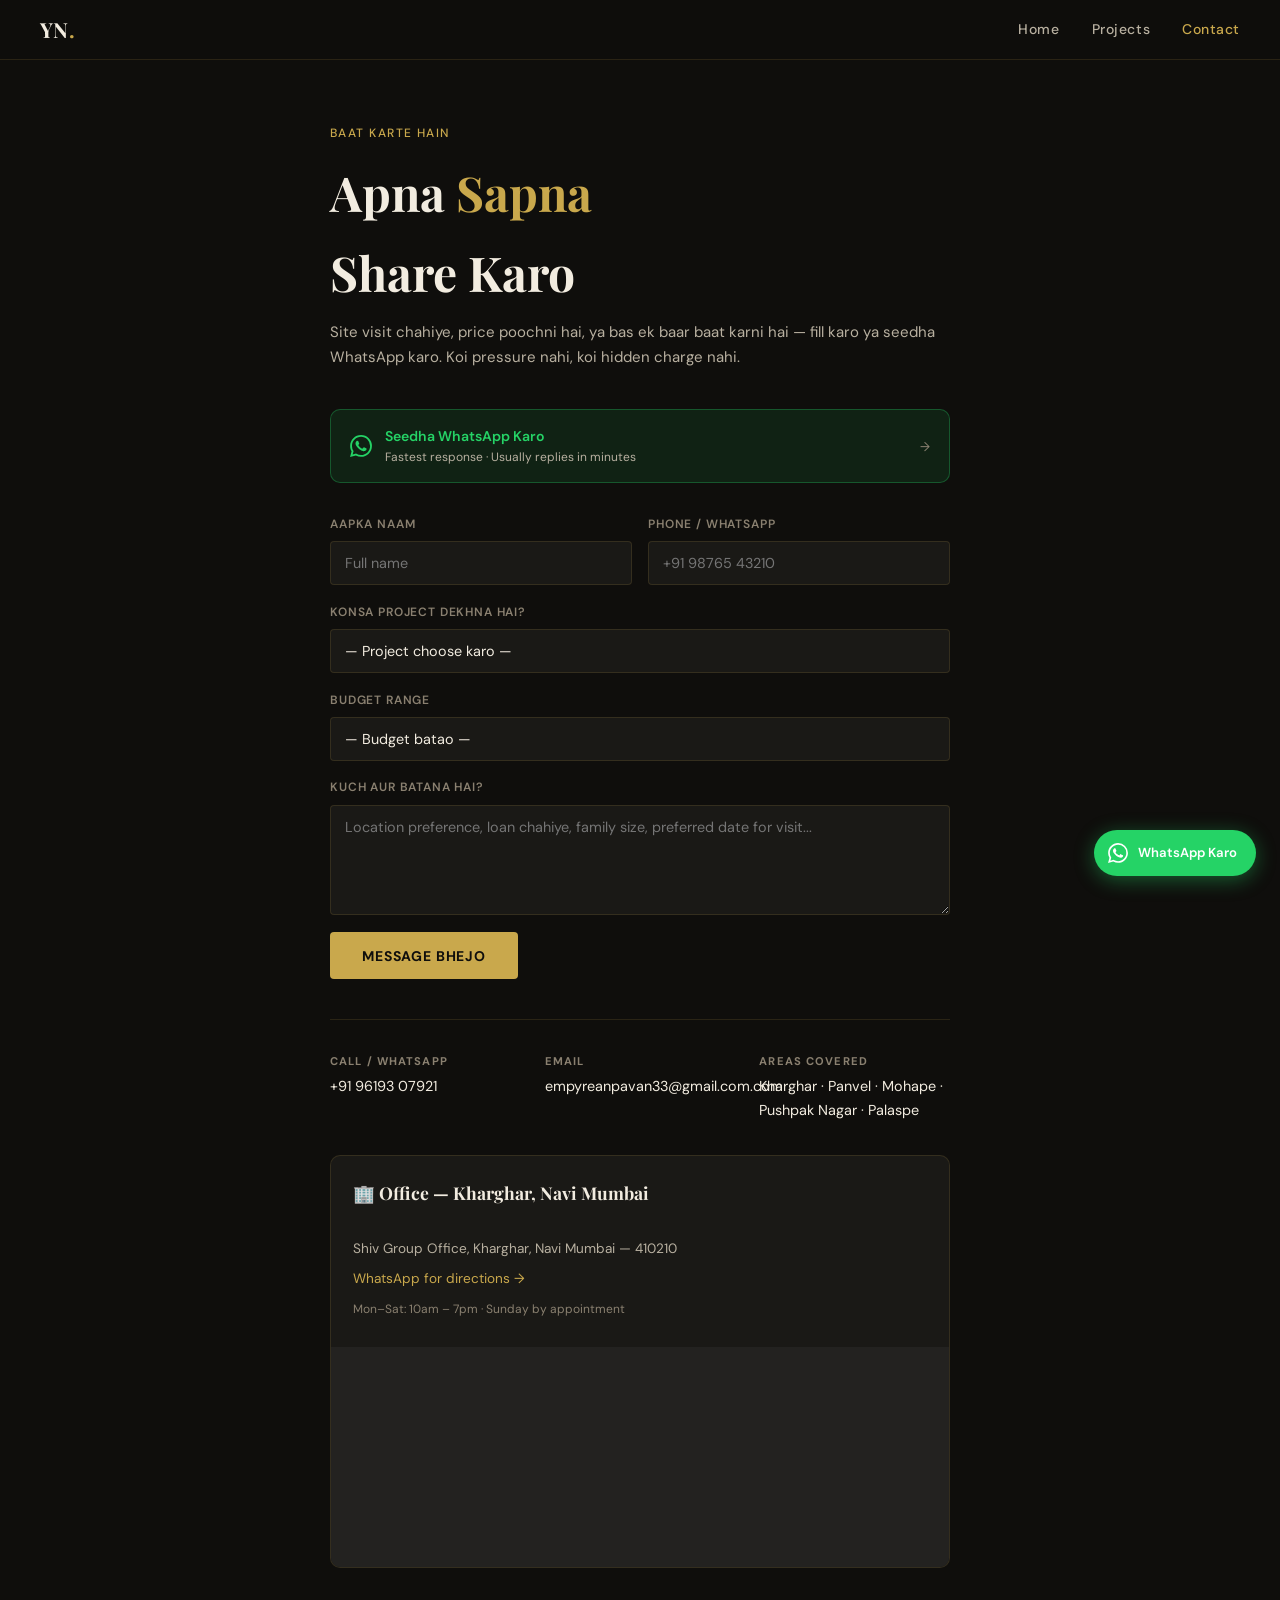
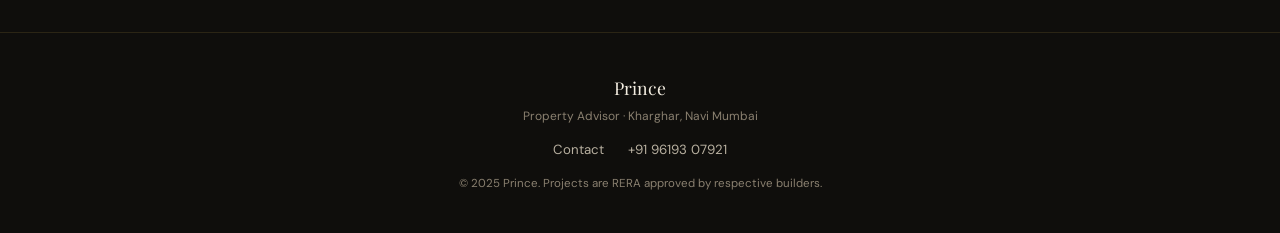
<file: contact.html>
<!DOCTYPE html>
<html lang="en">
<head>
  <meta charset="UTF-8" />
  <meta name="viewport" content="width=device-width, initial-scale=1.0" />
  <title>Contact — Your Name · Property Advisor</title>
  <link rel="icon" type="image/svg+xml" href="favicon.svg" />
  <link rel="stylesheet" href="style.css" />
  <link rel="preconnect" href="https://fonts.googleapis.com">
  <link href="https://fonts.googleapis.com/css2?family=Playfair+Display:wght@400;600;700&family=DM+Sans:wght@300;400;500&display=swap" rel="stylesheet">
</head>
<body>

  <nav class="nav">
    <a href="index.html" class="nav-logo">YN<span class="dot">.</span></a>
    <ul class="nav-links">
      <li><a href="index.html">Home</a></li>
      <li><a href="index.html#projects">Projects</a></li>
      <li><a href="contact.html" class="active">Contact</a></li>
    </ul>
    <button class="nav-toggle" aria-label="Menu">&#9776;</button>
  </nav>

  <div class="contact-page">
    <p class="hero-eyebrow" style="color:var(--gold);font-size:0.75rem;letter-spacing:0.12em;text-transform:uppercase;margin-bottom:0.6rem">Baat Karte Hain</p>
    <h1>Apna <span style="color:var(--gold)">Sapna</span><br>Share Karo</h1>
    <p>Site visit chahiye, price poochni hai, ya bas ek baar baat karni hai — fill karo ya seedha WhatsApp karo. Koi pressure nahi, koi hidden charge nahi.</p>

    <!-- QUICK WHATSAPP CTA -->
    <a href="https://wa.me/919619307921?text=Hi%2C%20mujhe%20Navi%20Mumbai%20mein%20ghar%20dekhna%20hai" target="_blank"
       style="display:flex;align-items:center;gap:0.8rem;padding:0.9rem 1.2rem;background:rgba(37,211,102,0.1);border:1px solid rgba(37,211,102,0.3);border-radius:var(--radius-lg);margin-bottom:2rem;transition:background 0.2s">
      <svg width="22" height="22" viewBox="0 0 24 24" fill="#25D366"><path d="M17.472 14.382c-.297-.149-1.758-.867-2.03-.967-.273-.099-.471-.148-.67.15-.197.297-.767.966-.94 1.164-.173.199-.347.223-.644.075-.297-.15-1.255-.463-2.39-1.475-.883-.788-1.48-1.761-1.653-2.059-.173-.297-.018-.458.13-.606.134-.133.298-.347.446-.52.149-.174.198-.298.298-.497.099-.198.05-.371-.025-.52-.075-.149-.669-1.612-.916-2.207-.242-.579-.487-.5-.669-.51-.173-.008-.371-.01-.57-.01-.198 0-.52.074-.792.372-.272.297-1.04 1.016-1.04 2.479 0 1.462 1.065 2.875 1.213 3.074.149.198 2.096 3.2 5.077 4.487.709.306 1.262.489 1.694.625.712.227 1.36.195 1.871.118.571-.085 1.758-.719 2.006-1.413.248-.694.248-1.289.173-1.413-.074-.124-.272-.198-.57-.347m-5.421 7.403h-.004a9.87 9.87 0 01-5.031-1.378l-.361-.214-3.741.982.998-3.648-.235-.374a9.86 9.86 0 01-1.51-5.26c.001-5.45 4.436-9.884 9.888-9.884 2.64 0 5.122 1.03 6.988 2.898a9.825 9.825 0 012.893 6.994c-.003 5.45-4.437 9.884-9.885 9.884m8.413-18.297A11.815 11.815 0 0012.05 0C5.495 0 .16 5.335.157 11.892c0 2.096.547 4.142 1.588 5.945L.057 24l6.305-1.654a11.882 11.882 0 005.683 1.448h.005c6.554 0 11.89-5.335 11.893-11.893a11.821 11.821 0 00-3.48-8.413z"/></svg>
      <div>
        <p style="font-size:0.88rem;font-weight:600;color:#25D366">Seedha WhatsApp Karo</p>
        <p style="font-size:0.75rem;color:var(--cream-muted)">Fastest response · Usually replies in minutes</p>
      </div>
      <span style="margin-left:auto;color:var(--text-muted);font-size:0.8rem">→</span>
    </a>

    <!-- FORM -->
    <form class="contact-form" action="https://formspree.io/f/mzdqzdqp" method="POST">
      <div class="form-row">
        <div class="form-group">
          <label for="name">Aapka Naam</label>
          <input type="text" id="name" name="name" placeholder="Full name" required />
        </div>
        <div class="form-group">
          <label for="phone">Phone / WhatsApp</label>
          <input type="tel" id="phone" name="phone" placeholder="+91 98765 43210" required />
        </div>
      </div>
      <div class="form-group">
        <label for="project">Konsa Project Dekhna Hai?</label>
        <select id="project" name="project">
          <option value="">— Project choose karo —</option>
          <option value="Shree Angan">Shree Angan — Mohape, Panvel</option>
          <option value="Konarrk High Castle">Konarrk High Castle — Palaspe, Panvel</option>
          <option value="General">Koi bhi accha option dikhao</option>
        </select>
      </div>
      <div class="form-group">
        <label for="budget">Budget Range</label>
        <select id="budget" name="budget">
          <option value="">— Budget batao —</option>
          <option value="under30">Under ₹30 Lakhs</option>
          <option value="30-50">₹30 – 50 Lakhs</option>
          <option value="50-80">₹50 – 80 Lakhs</option>
          <option value="80plus">₹80 Lakhs+</option>
        </select>
      </div>
      <div class="form-group">
        <label for="message">Kuch aur batana hai?</label>
        <textarea id="message" name="message" placeholder="Location preference, loan chahiye, family size, preferred date for visit..."></textarea>
      </div>
      <button type="submit" class="btn-submit">Message Bhejo</button>
    </form>

    <!-- DIRECT CONTACT -->
    <div class="contact-info">
      <div class="contact-info-item">
        <h4>Call / WhatsApp</h4>
        <p><a href="tel:+919619307921">+91 96193 07921</a></p>
      </div>
      <div class="contact-info-item">
        <h4>Email</h4>
        <p><a href="mailto:empyreanpavan33@gmail.com">empyreanpavan33@gmail.com.com</a></p>
      </div>
      <div class="contact-info-item">
        <h4>Areas Covered</h4>
        <p>Kharghar · Panvel · Mohape · Pushpak Nagar · Palaspe</p>
      </div>
    </div>

    <!-- OFFICE CARD -->
    <div class="office-card">
      <div class="office-card-body">
        <h3>🏢 Office — Kharghar, Navi Mumbai</h3>
        <p><!-- Add your office address here --><br>
        Shiv Group Office, Kharghar, Navi Mumbai — 410210</p>
        <p style="margin-top:0.5rem"><a href="https://wa.me/919619307921?text=Office%20visit%20karna%20tha">WhatsApp for directions →</a></p>
        <p style="font-size:0.75rem;color:var(--text-muted);margin-top:0.6rem">Mon–Sat: 10am – 7pm · Sunday by appointment</p>
      </div>
      <div class="office-map">
        <!-- Replace with your actual Kharghar office Google Maps embed -->
        <iframe 
          src="https://www.google.com/maps/embed?pb=!1m18!1m12!1m3!1d3771.788028076564!2d73.063414!3d19.02906!2m3!1f0!2f0!3f0!3m2!1i1024!2i768!4f13.1!3m3!1m2!1s0x3be7c3b213e06fb5%3A0xd07a485dfcc7789d!2sSHIV%20PROPERTY%20SOLUTION%20LLP!5e0!3m2!1sen!2sin!4v1780598252374!5m2!1sen!2sin" width="600" height="450" style="border:0;" 
          allowfullscreen="" loading="lazy" referrerpolicy="no-referrer-when-downgrade"
          title="Office Location Kharghar">
        </iframe>
        <!-- <iframe
          src="https://www.google.com/maps/place/SHIV+PROPERTY+SOLUTION+LLP/@19.0290651,73.0608391,17z/data=!3m1!4b1!4m6!3m5!1s0x3be7c3b213e06fb5:0xd07a485dfcc7789d!8m2!3d19.02906!4d73.063414!16s%2Fg%2F11ylmy54h4?entry=ttu&g_ep=EgoyMDI2MDYwMi4wIKXMDSoASAFQAw%3D%3D"
          allowfullscreen="" loading="lazy" referrerpolicy="no-referrer-when-downgrade"
          title="Office Location Kharghar">
        </iframe> -->
      </div>
    </div>
  </div>

  <footer class="footer" style="margin-top:4rem">
    <div class="footer-inner">
      <p class="footer-name">Prince</p>
      <p class="footer-sub">Property Advisor · Kharghar, Navi Mumbai</p>
      <div class="footer-links">
        <a href="contact.html">Contact</a>
        <a href="tel:+919619307921">+91 96193 07921</a>
      </div>
      <p class="footer-copy">© 2025 Prince. Projects are RERA approved by respective builders.</p>
    </div>
  </footer>

  <a href="https://wa.me/919619307921?text=Hi%2C%20mujhe%20Navi%20Mumbai%20mein%20ghar%20dekhna%20hai" class="wa-float" target="_blank">
    <svg viewBox="0 0 24 24" fill="currentColor"><path d="M17.472 14.382c-.297-.149-1.758-.867-2.03-.967-.273-.099-.471-.148-.67.15-.197.297-.767.966-.94 1.164-.173.199-.347.223-.644.075-.297-.15-1.255-.463-2.39-1.475-.883-.788-1.48-1.761-1.653-2.059-.173-.297-.018-.458.13-.606.134-.133.298-.347.446-.52.149-.174.198-.298.298-.497.099-.198.05-.371-.025-.52-.075-.149-.669-1.612-.916-2.207-.242-.579-.487-.5-.669-.51-.173-.008-.371-.01-.57-.01-.198 0-.52.074-.792.372-.272.297-1.04 1.016-1.04 2.479 0 1.462 1.065 2.875 1.213 3.074.149.198 2.096 3.2 5.077 4.487.709.306 1.262.489 1.694.625.712.227 1.36.195 1.871.118.571-.085 1.758-.719 2.006-1.413.248-.694.248-1.289.173-1.413-.074-.124-.272-.198-.57-.347m-5.421 7.403h-.004a9.87 9.87 0 01-5.031-1.378l-.361-.214-3.741.982.998-3.648-.235-.374a9.86 9.86 0 01-1.51-5.26c.001-5.45 4.436-9.884 9.888-9.884 2.64 0 5.122 1.03 6.988 2.898a9.825 9.825 0 012.893 6.994c-.003 5.45-4.437 9.884-9.885 9.884m8.413-18.297A11.815 11.815 0 0012.05 0C5.495 0 .16 5.335.157 11.892c0 2.096.547 4.142 1.588 5.945L.057 24l6.305-1.654a11.882 11.882 0 005.683 1.448h.005c6.554 0 11.89-5.335 11.893-11.893a11.821 11.821 0 00-3.48-8.413z"/></svg>
    <span>WhatsApp Karo</span>
  </a>

  <script src="main.js"></script>
  <script>
    const params = new URLSearchParams(window.location.search);
    const proj = params.get('project');
    if (proj) {
      const sel = document.getElementById('project');
      if (sel) [...sel.options].forEach(o => { if (o.value === proj) sel.value = proj; });
    }
  </script>
</body>
</html>
</file>
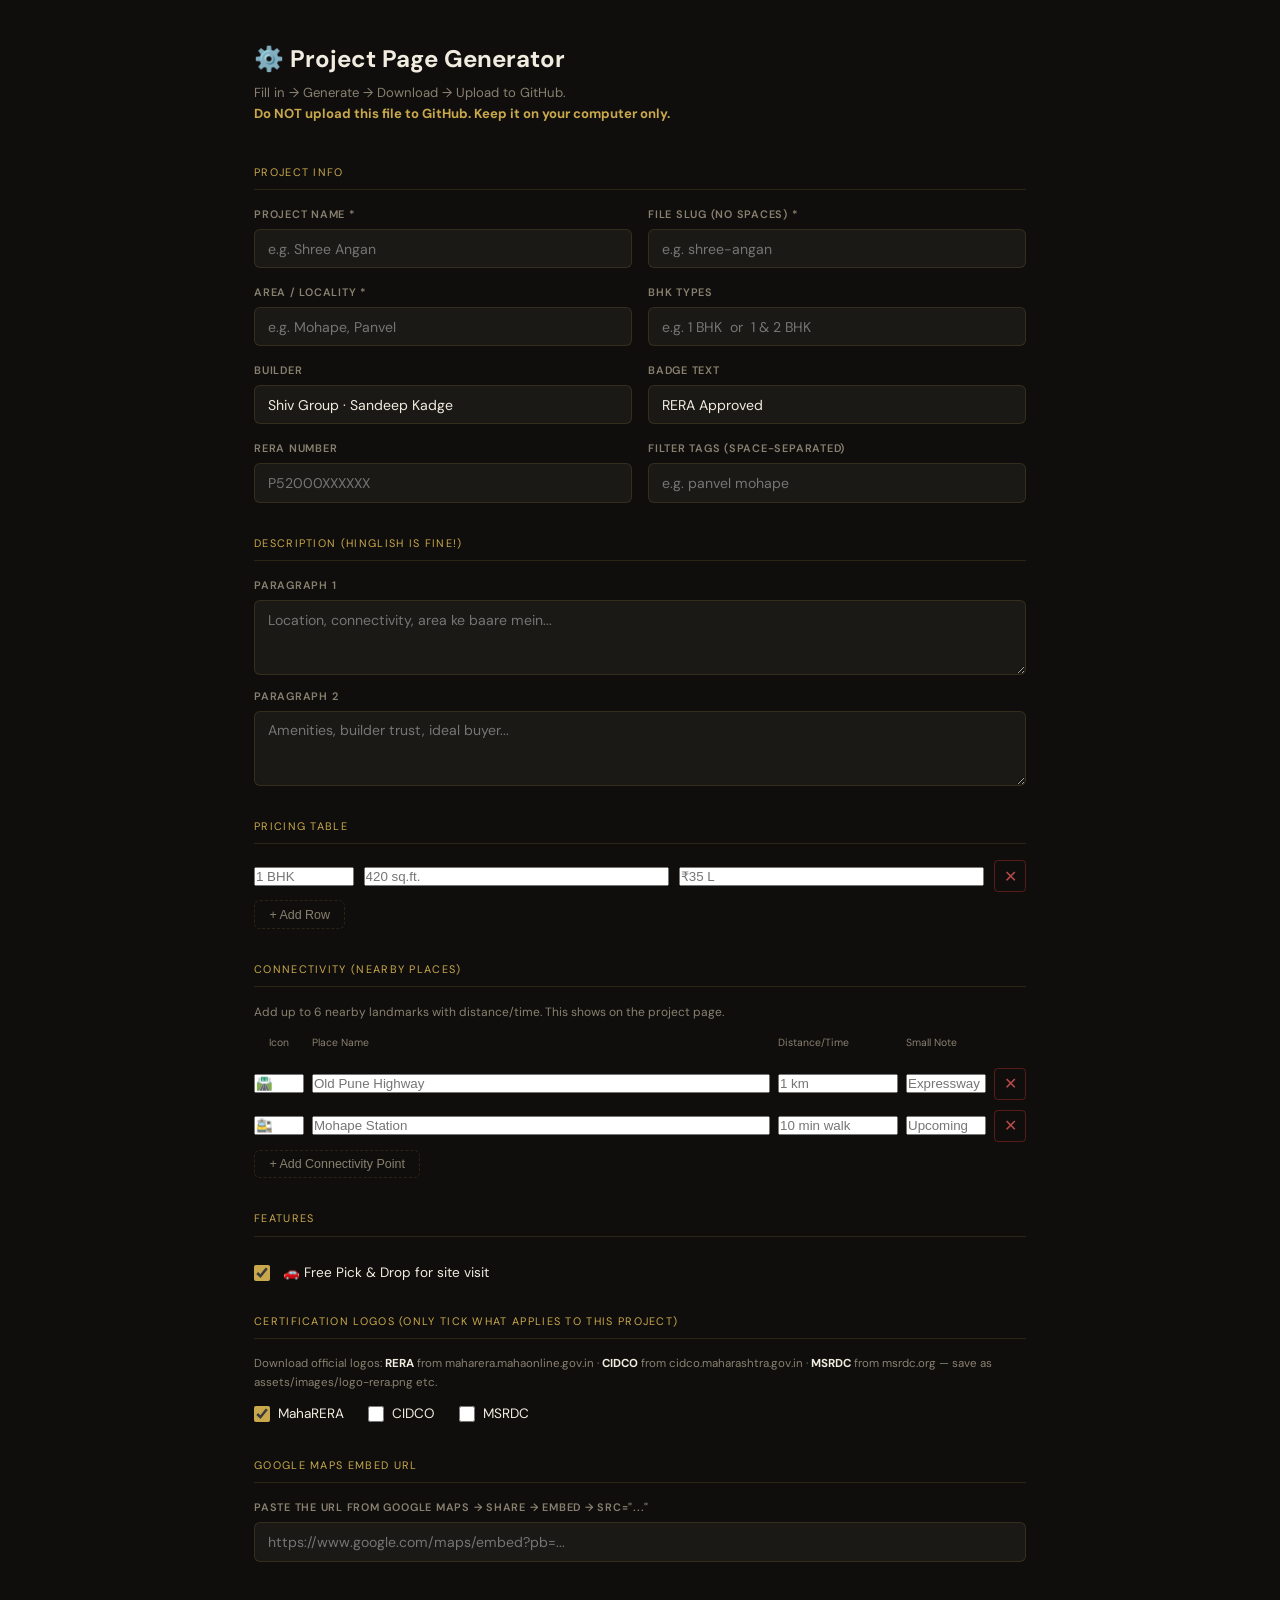
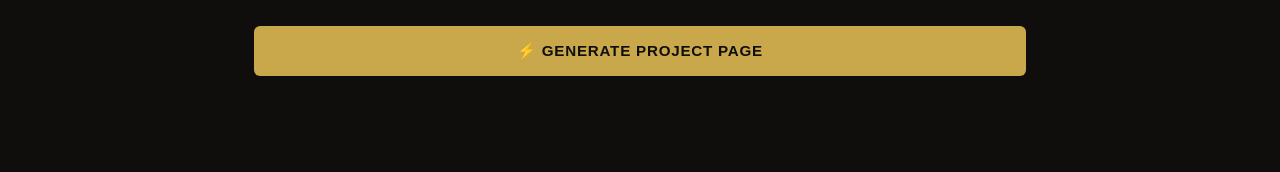
<file: generate-project.html>
<!DOCTYPE html>
<html lang="en">
<head>
  <meta charset="UTF-8" />
  <meta name="viewport" content="width=device-width, initial-scale=1.0" />
  <title>Project Generator — Internal Tool</title>
  <link rel="preconnect" href="https://fonts.googleapis.com">
  <link href="https://fonts.googleapis.com/css2?family=DM+Sans:wght@300;400;500;600&display=swap" rel="stylesheet">
  <style>
    :root {
      --bg:#0f0e0c;--surface:#1a1916;--s2:#232220;--gold:#c9a84c;
      --cream:#f2ece0;--muted:#8a8070;--border:rgba(201,168,76,0.15);
      --green:#4caf82;--r:6px;
    }
    *{box-sizing:border-box;margin:0;padding:0;}
    body{background:var(--bg);color:var(--cream);font-family:'DM Sans',sans-serif;font-size:14px;line-height:1.6;}
    .wrap{max-width:820px;margin:0 auto;padding:2.5rem 1.5rem 6rem;}
    h1{font-size:1.5rem;margin-bottom:0.2rem;}
    .sub{color:var(--muted);font-size:0.82rem;margin-bottom:2.5rem;}
    .sub strong{color:var(--gold);}
    .sec{margin-bottom:2rem;}
    .sec-title{font-size:0.68rem;letter-spacing:0.12em;text-transform:uppercase;color:var(--gold);margin-bottom:1rem;padding-bottom:0.5rem;border-bottom:1px solid var(--border);}
    .g2{display:grid;grid-template-columns:1fr 1fr;gap:1rem;margin-bottom:1rem;}
    .g3{display:grid;grid-template-columns:1fr 1fr 1fr;gap:1rem;}
    .f{display:flex;flex-direction:column;gap:0.35rem;}
    .f label{font-size:0.68rem;font-weight:600;letter-spacing:0.07em;text-transform:uppercase;color:var(--muted);}
    .f input,.f select,.f textarea{background:var(--surface);border:1px solid var(--border);border-radius:var(--r);color:var(--cream);font-family:'DM Sans',sans-serif;font-size:0.88rem;padding:0.6rem 0.8rem;outline:none;transition:border-color .2s;-webkit-appearance:none;}
    .f input:focus,.f select:focus,.f textarea:focus{border-color:var(--gold);}
    .f textarea{resize:vertical;min-height:75px;}
    .f select option{background:var(--surface);}
    /* price rows */
    .prows{display:flex;flex-direction:column;gap:0.6rem;}
    .prow{display:grid;grid-template-columns:100px 1fr 1fr 32px;gap:0.6rem;align-items:center;}
    .btn-rm{background:none;border:1px solid rgba(255,60,60,0.3);color:rgba(255,100,100,0.7);border-radius:4px;cursor:pointer;font-size:1rem;width:32px;height:32px;display:flex;align-items:center;justify-content:center;}
    .btn-rm:hover{border-color:rgba(255,60,60,.8);color:#f66;}
    .btn-add{margin-top:0.5rem;padding:0.4rem 0.9rem;background:none;border:1px dashed var(--border);color:var(--muted);border-radius:var(--r);cursor:pointer;font-size:0.78rem;transition:all .2s;}
    .btn-add:hover{border-color:var(--gold);color:var(--gold);}
    /* connectivity rows */
    .crows{display:flex;flex-direction:column;gap:0.6rem;}
    .crow{display:grid;grid-template-columns:50px 1fr 120px 80px 32px;gap:0.5rem;align-items:center;}
    /* toggles */
    .trow{display:flex;align-items:center;gap:0.8rem;padding:0.6rem 0;}
    .trow label{font-size:0.85rem;cursor:pointer;}
    input[type=checkbox]{width:16px;height:16px;accent-color:var(--gold);cursor:pointer;}
    /* cert toggles */
    .cert-grid{display:flex;gap:1.5rem;flex-wrap:wrap;margin-top:0.5rem;}
    .cert-opt{display:flex;align-items:center;gap:0.5rem;font-size:0.85rem;cursor:pointer;}
    /* generate */
    .btn-gen{margin-top:2rem;width:100%;padding:1rem;background:var(--gold);color:#0f0e0c;border:none;border-radius:var(--r);font-size:0.95rem;font-weight:700;letter-spacing:.05em;text-transform:uppercase;cursor:pointer;transition:background .2s;}
    .btn-gen:hover{background:#e8c97a;}
    /* output */
    #out-sec{display:none;margin-top:2.5rem;}
    #out-sec h2{font-size:1rem;margin-bottom:1rem;color:var(--green);}
    .instr{background:var(--surface);border:1px solid var(--border);border-radius:var(--r);padding:1rem 1.2rem;margin-bottom:1rem;font-size:0.8rem;color:var(--muted);line-height:1.9;}
    .instr strong{color:var(--cream);}
    .instr code{background:var(--s2);padding:.1rem .4rem;border-radius:3px;color:var(--gold);font-size:.78rem;}
    textarea.out{width:100%;min-height:200px;background:var(--s2);border:1px solid var(--border);border-radius:var(--r);color:#aaa;font-family:monospace;font-size:.72rem;padding:1rem;outline:none;resize:vertical;}
    .oactions{display:flex;gap:.8rem;margin-top:.8rem;}
    .btn-cp,.btn-dl{padding:.6rem 1.2rem;border-radius:var(--r);font-size:.8rem;font-weight:600;cursor:pointer;transition:all .2s;letter-spacing:.04em;}
    .btn-cp{background:none;border:1px solid var(--border);color:var(--cream);}
    .btn-cp:hover{border-color:var(--gold);color:var(--gold);}
    .btn-dl{background:var(--green);border:none;color:#0f0e0c;}
    .btn-dl:hover{background:#6ecfa0;}
    .card-snip{background:var(--surface);border:1px solid var(--border);border-radius:var(--r);padding:1rem 1.2rem;margin-top:1rem;}
    .card-snip h3{font-size:.68rem;letter-spacing:.1em;text-transform:uppercase;color:var(--muted);margin-bottom:.6rem;}
    @media(max-width:560px){.g2,.g3{grid-template-columns:1fr;}.crow{grid-template-columns:40px 1fr 90px 70px 28px;}}
  </style>
</head>
<body>
<div class="wrap">
  <h1>⚙️ Project Page Generator</h1>
  <p class="sub">Fill in → Generate → Download → Upload to GitHub.<br><strong>Do NOT upload this file to GitHub. Keep it on your computer only.</strong></p>

  <!-- BASIC INFO -->
  <div class="sec">
    <div class="sec-title">Project Info</div>
    <div class="g2">
      <div class="f"><label>Project Name *</label><input id="pname" placeholder="e.g. Shree Angan" /></div>
      <div class="f"><label>File Slug (no spaces) *</label><input id="pslug" placeholder="e.g. shree-angan" /></div>
    </div>
    <div class="g2">
      <div class="f"><label>Area / Locality *</label><input id="parea" placeholder="e.g. Mohape, Panvel" /></div>
      <div class="f"><label>BHK Types</label><input id="pbhk" placeholder="e.g. 1 BHK  or  1 & 2 BHK" /></div>
    </div>
    <div class="g2" style="margin-top:1rem">
      <div class="f"><label>Builder</label><input id="pbuilder" value="Shiv Group · Sandeep Kadge" /></div>
      <div class="f"><label>Badge Text</label><input id="pbadge" value="RERA Approved" /></div>
    </div>
    <div class="g2" style="margin-top:1rem">
      <div class="f"><label>RERA Number</label><input id="prera" placeholder="P52000XXXXXX" /></div>
      <div class="f"><label>Filter Tags (space-separated)</label><input id="ptags" placeholder="e.g. panvel mohape" /></div>
    </div>
  </div>

  <!-- DESCRIPTION -->
  <div class="sec">
    <div class="sec-title">Description (Hinglish is fine!)</div>
    <div class="f" style="margin-bottom:.8rem"><label>Paragraph 1</label><textarea id="pdesc1" placeholder="Location, connectivity, area ke baare mein..."></textarea></div>
    <div class="f"><label>Paragraph 2</label><textarea id="pdesc2" placeholder="Amenities, builder trust, ideal buyer..."></textarea></div>
  </div>

  <!-- PRICING -->
  <div class="sec">
    <div class="sec-title">Pricing Table</div>
    <div class="prows" id="prows">
      <div class="prow">
        <input class="pt" placeholder="1 BHK" />
        <input class="pa" placeholder="420 sq.ft." />
        <input class="pp" placeholder="₹35 L" />
        <button class="btn-rm" onclick="rmRow(this)">✕</button>
      </div>
    </div>
    <button class="btn-add" onclick="addRow()">+ Add Row</button>
  </div>

  <!-- CONNECTIVITY -->
  <div class="sec">
    <div class="sec-title">Connectivity (Nearby Places)</div>
    <p style="font-size:0.75rem;color:var(--muted);margin-bottom:0.8rem">Add up to 6 nearby landmarks with distance/time. This shows on the project page.</p>
    <div class="crows" id="crows">
      <div style="display:grid;grid-template-columns:50px 1fr 120px 80px 32px;gap:0.5rem;margin-bottom:0.4rem">
        <span style="font-size:0.65rem;color:var(--muted);text-align:center">Icon</span>
        <span style="font-size:0.65rem;color:var(--muted)">Place Name</span>
        <span style="font-size:0.65rem;color:var(--muted)">Distance/Time</span>
        <span style="font-size:0.65rem;color:var(--muted)">Small Note</span>
        <span></span>
      </div>
      <div class="crow">
        <input class="ci" placeholder="🛣️" />
        <input class="cn" placeholder="Old Pune Highway" />
        <input class="cd" placeholder="1 km" />
        <input class="cs" placeholder="Expressway" />
        <button class="btn-rm" onclick="rmConn(this)">✕</button>
      </div>
      <div class="crow">
        <input class="ci" placeholder="🚉" />
        <input class="cn" placeholder="Mohape Station" />
        <input class="cd" placeholder="10 min walk" />
        <input class="cs" placeholder="Upcoming" />
        <button class="btn-rm" onclick="rmConn(this)">✕</button>
      </div>
    </div>
    <button class="btn-add" onclick="addConn()">+ Add Connectivity Point</button>
  </div>

  <!-- OPTIONS -->
  <div class="sec">
    <div class="sec-title">Features</div>
    <div class="trow"><input type="checkbox" id="opick" checked /><label for="opick">🚗 Free Pick &amp; Drop for site visit</label></div>

    <div class="sec-title" style="margin-top:1.2rem">Certification Logos (only tick what applies to this project)</div>
    <p style="font-size:0.72rem;color:var(--muted);margin-bottom:0.7rem">Download official logos: <strong style="color:var(--cream)">RERA</strong> from maharera.mahaonline.gov.in · <strong style="color:var(--cream)">CIDCO</strong> from cidco.maharashtra.gov.in · <strong style="color:var(--cream)">MSRDC</strong> from msrdc.org — save as assets/images/logo-rera.png etc.</p>
    <div class="cert-grid">
      <label class="cert-opt"><input type="checkbox" id="ocert-rera" checked /> MahaRERA</label>
      <label class="cert-opt"><input type="checkbox" id="ocert-cidco" /> CIDCO</label>
      <label class="cert-opt"><input type="checkbox" id="ocert-msrdc" /> MSRDC</label>
    </div>
  </div>

  <!-- MAP -->
  <div class="sec">
    <div class="sec-title">Google Maps Embed URL</div>
    <div class="f">
      <label>Paste the URL from Google Maps → Share → Embed → src="..."</label>
      <input id="pmap" placeholder="https://www.google.com/maps/embed?pb=..." />
    </div>
  </div>

  <button class="btn-gen" onclick="generate()">⚡ Generate Project Page</button>

  <!-- OUTPUT -->
  <div id="out-sec">
    <h2>✅ Project page ready hai!</h2>
    <div class="instr">
      <strong>Steps:</strong><br>
      1. <strong>Download HTML</strong> → save to <code>projects/</code> folder in your GitHub repo<br>
      2. Add main image → <code>assets/images/<em>slug</em>-main.jpg</code><br>
      3. Add brochure → <code>assets/brochures/<em>slug</em>.pdf</code><br>
      4. Add video → <code>assets/videos/<em>slug</em>.mp4</code> (optional)<br>
      5. Copy <strong>Card Snippet</strong> below → paste inside <code>projects-grid</code> div in <code>index.html</code><br>
      6. <strong>To add a new filter area</strong> (e.g. Kharghar): add <code>&lt;button class="filter-btn" data-filter="kharghar"&gt;Kharghar&lt;/button&gt;</code> in index.html filter-bar
    </div>
    <textarea class="out" id="html-out" readonly></textarea>
    <div class="oactions">
      <button class="btn-cp" onclick="cpHTML()">Copy HTML</button>
      <button class="btn-dl" onclick="dlHTML()">⬇ Download HTML File</button>
    </div>
    <div class="card-snip">
      <h3>📋 Homepage Card — paste into projects-grid in index.html</h3>
      <textarea class="out" id="card-out" readonly style="min-height:130px"></textarea>
      <div class="oactions"><button class="btn-cp" onclick="cpCard()">Copy Card Snippet</button></div>
    </div>
  </div>
</div>

<script>
function addRow(){
  const r=document.createElement('div');r.className='prow';
  r.innerHTML=`<input class="pt" placeholder="2 BHK"/><input class="pa" placeholder="650 sq.ft."/><input class="pp" placeholder="₹55 L"/><button class="btn-rm" onclick="rmRow(this)">✕</button>`;
  document.getElementById('prows').appendChild(r);
}
function rmRow(b){const rows=document.querySelectorAll('.prow');if(rows.length>1)b.parentElement.remove();}

function addConn(){
  const r=document.createElement('div');r.className='crow';
  r.innerHTML=`<input class="ci" placeholder="🏫"/><input class="cn" placeholder="School Name"/><input class="cd" placeholder="5 min"/><input class="cs" placeholder="Note"/><button class="btn-rm" onclick="rmConn(this)">✕</button>`;
  document.getElementById('crows').appendChild(r);
}
function rmConn(b){b.parentElement.remove();}

function getPriceRows(){
  let h='';
  document.querySelectorAll('.prow').forEach(r=>{
    const t=r.querySelector('.pt').value.trim()||'—';
    const a=r.querySelector('.pa').value.trim()||'—';
    const p=r.querySelector('.pp').value.trim()||'Contact';
    h+=`            <tr><td>${t}</td><td>${a}</td><td>${p}</td></tr>\n`;
  });
  return h;
}

function getConnHTML(){
  let h='';
  document.querySelectorAll('.crow').forEach(r=>{
    const ciEl=r.querySelector('.ci');
    const cnEl=r.querySelector('.cn');
    const cdEl=r.querySelector('.cd');
    const csEl=r.querySelector('.cs');
    // skip header row or incomplete rows
    if(!ciEl||!cnEl||!cdEl||!csEl) return;
    const icon=ciEl.value.trim()||'📍';
    const name=cnEl.value.trim();
    const dist=cdEl.value.trim();
    const note=csEl.value.trim();
    if(!name) return;
    h+=`      <div class="conn-item">
        <div class="conn-icon">${icon}</div>
        <div class="conn-text">
          <strong>${name}</strong>
          <span>${dist}</span>
          ${note?`<small>${note}</small>`:''}
        </div>
      </div>\n`;
  });
  return h;
}

function getCertLogos(){
  const rera=document.getElementById('ocert-rera').checked;
  const cidco=document.getElementById('ocert-cidco').checked;
  const msrdc=document.getElementById('ocert-msrdc').checked;
  let h='';
  if(rera) h+=`
          <div class="cert-logo-item">
            <img src="../assets/images/logo-rera.png" alt="MahaRERA" class="cert-logo-img" onerror="this.style.display='none';this.nextElementSibling.style.display='flex'" />
            <div class="cert-icon-fallback"><div class="cert-icon">RERA</div><span>MahaRERA</span></div>
          </div>`;
  if(cidco) h+=`
          <div class="cert-logo-item">
            <img src="../assets/images/logo-cidco.png" alt="CIDCO" class="cert-logo-img" onerror="this.style.display='none';this.nextElementSibling.style.display='flex'" />
            <div class="cert-icon-fallback"><div class="cert-icon" style="font-size:0.55rem">CIDCO</div><span>CIDCO</span></div>
          </div>`;
  if(msrdc) h+=`
          <div class="cert-logo-item">
            <img src="../assets/images/logo-msrdc.png" alt="MSRDC" class="cert-logo-img" onerror="this.style.display='none';this.nextElementSibling.style.display='flex'" />
            <div class="cert-icon-fallback"><div class="cert-icon" style="font-size:0.5rem">MSRDC</div><span>MSRDC</span></div>
          </div>`;
  return h;
}

function generate(){
  const name=document.getElementById('pname').value.trim();
  const slug=document.getElementById('pslug').value.trim().toLowerCase().replace(/\s+/g,'-');
  const area=document.getElementById('parea').value.trim();
  const bhk=document.getElementById('pbhk').value.trim();
  const builder=document.getElementById('pbuilder').value.trim();
  const badge=document.getElementById('pbadge').value.trim();
  const rera=document.getElementById('prera').value.trim();
  const tags=document.getElementById('ptags').value.trim();
  const desc1=document.getElementById('pdesc1').value.trim();
  const desc2=document.getElementById('pdesc2').value.trim();
  const mapSrc=document.getElementById('pmap').value.trim();
  const pickup=document.getElementById('opick').checked;

  if(!name||!slug||!area){alert('Project Name, Slug, aur Area required hai.');return;}

  const reraLine=rera
    ?`<strong>RERA Registration No.:</strong> ${rera}<br>`
    :`<strong>RERA Registration No.:</strong> <em style="color:var(--text-muted)">To be added</em><br>`;

  const connHTML=getConnHTML();
  const certHTML=getCertLogos();

  const pickupBlock=pickup?`
      <div style="margin-top:1.2rem;padding:1.2rem;background:var(--surface);border:1px solid var(--border);border-radius:var(--radius-lg)">
        <div style="display:flex;align-items:center;gap:0.5rem;margin-bottom:0.8rem">
          <span style="font-size:1.3rem">🚗</span>
          <div>
            <p style="font-size:0.85rem;font-weight:600;color:var(--cream)">Free Pick &amp; Drop — Site Visit</p>
            <p style="font-size:0.72rem;color:var(--text-muted)">Ghar baithe booking, hum le jaayenge</p>
          </div>
        </div>
        <a href="../contact.html?project=${encodeURIComponent(name)}" class="btn-primary" style="display:block;text-align:center">Site Visit Book Karo</a>
      </div>`:`
      <div style="margin-top:1.2rem">
        <a href="../contact.html?project=${encodeURIComponent(name)}" class="btn-primary" style="display:block;text-align:center">Enquire Now</a>
      </div>`;

  const mapBlock=mapSrc?`
  <div class="map-section">
    <h2>Location</h2>
    <div class="map-embed">
      <iframe src="${mapSrc}" allowfullscreen="" loading="lazy" referrerpolicy="no-referrer-when-downgrade" title="${name} Location"></iframe>
    </div>
  </div>`:'';

  const html=`<!DOCTYPE html>
<html lang="en">
<head>
  <meta charset="UTF-8" />
  <meta name="viewport" content="width=device-width, initial-scale=1.0" />
  <title>${name} — ${area} | Property Advisor</title>
  <link rel="icon" type="image/svg+xml" href="../favicon.svg" />
  <link rel="stylesheet" href="../style.css" />
  <link rel="preconnect" href="https://fonts.googleapis.com">
  <link href="https://fonts.googleapis.com/css2?family=Playfair+Display:wght@400;600;700&family=DM+Sans:wght@300;400;500&display=swap" rel="stylesheet">
</head>
<body>

  <nav class="nav">
    <a href="../index.html" class="nav-logo">YN<span class="dot">.</span></a>
    <ul class="nav-links">
      <li><a href="../index.html">Home</a></li>
      <li><a href="../index.html#projects">Projects</a></li>
      <li><a href="../contact.html">Contact</a></li>
    </ul>
    <button class="nav-toggle" aria-label="Menu">&#9776;</button>
  </nav>

  <a href="../index.html#projects" class="back-link">← Saare Projects</a>

  <div class="project-hero" style="margin-top:1.5rem">
    <div class="project-meta-row">
      <span>📍 ${area}</span>
      <span class="badge">${badge}</span>${pickup?'\n      <span class="badge">🚗 Free Pick &amp; Drop</span>':''}
    </div>
    <h1>${name}</h1>
    <p style="color:var(--cream-muted);font-size:0.9rem;margin-top:0.3rem">By <strong style="color:var(--cream)">${builder}</strong></p>
  </div>

  <div class="media-section">
    <div class="media-tabs">
      <button class="media-tab active" data-tab="photos">📷 Photos <span class="tab-count" id="photo-count">0</span></button>
      <button class="media-tab" data-tab="videos">🎬 Videos <span class="tab-count" id="video-count">0</span></button>
      <button class="media-tab" data-tab="brochure">📄 Brochure</button>
    </div>

    <div class="media-panel active" id="panel-photos">
      <div class="photo-grid" id="photoGrid">
        <!--
          ADD PHOTOS HERE — copy this block for each image:
          <div class="photo-thumb" onclick="openLightbox(N)">
            <img src="../assets/images/${slug}-1.jpg" alt="${name}" loading="lazy" />
            <div class="zoom-icon">🔍</div>
          </div>
          Replace N with 0,1,2,3... for each photo.
        -->
        <div class="photo-thumb placeholder">
          <span style="font-size:2rem">📷</span>
          <span>Add images to<br>assets/images/</span>
        </div>
      </div>
    </div>

    <div class="media-panel" id="panel-videos">
      <div class="video-grid">
        <!--
          Option A — Local file:
          <div class="video-item">
            <video controls preload="none"><source src="../assets/videos/${slug}.mp4" type="video/mp4"></video>
            <div class="video-item-label">Site Walkthrough</div>
          </div>

          Option B — YouTube:
          <div class="video-item">
            <iframe src="https://www.youtube.com/embed/YOUR_ID" allowfullscreen loading="lazy"></iframe>
            <div class="video-item-label">Project Walkthrough</div>
          </div>
        -->
        <div class="video-placeholder">
          <div class="play-icon">▶</div>
          <span>Add: assets/videos/${slug}.mp4</span>
        </div>
      </div>
    </div>

    <div class="media-panel" id="panel-brochure">
      <div class="brochure-list">
        <div class="brochure-item">
          <div class="brochure-icon">📋</div>
          <div class="brochure-info">
            <strong>${name} — Main Brochure</strong>
            <span>Full project details, floor plans · PDF</span>
          </div>
          <a href="../assets/brochures/${slug}.pdf" class="btn-dl-small" download>⬇ Download</a>
        </div>
      </div>
      <div class="cert-logos-row" style="margin-top:1.5rem;justify-content:flex-start">${certHTML}
      </div>
    </div>
  </div>

  <div class="lightbox" id="lightbox" onclick="closeLightboxOnBg(event)">
    <button class="lightbox-close" onclick="closeLightbox()">✕</button>
    <button class="lightbox-prev" onclick="lightboxNav(-1)">‹</button>
    <img class="lightbox-img" id="lightboxImg" src="" alt="" />
    <button class="lightbox-next" onclick="lightboxNav(1)">›</button>
    <div class="lightbox-counter" id="lightboxCounter"></div>
  </div>

${connHTML?`  <div class="connectivity-section">
    <h2>Connectivity &amp; Location</h2>
    <div class="connectivity-grid">
${connHTML}    </div>
  </div>`:''}
  <div class="project-content">
    <div class="project-description">
      <h2>${name} ke Baare Mein</h2>
      <p>${desc1||'Description coming soon.'}</p>
      ${desc2?`<p>${desc2}</p>`:''}

      <div class="rera-box">
        ${reraLine}
        Registered under Maharashtra Real Estate Regulatory Authority (MahaRERA).<br>
        <a href="https://maharera.mahaonline.gov.in" target="_blank" style="color:var(--gold);font-size:0.8rem">MahaRERA pe verify karo →</a>
      </div>
    </div>

    <div>
      <div class="price-table-wrap">
        <h3>Price &amp; Configuration</h3>
        <table class="price-table">
          <thead><tr><th>Type</th><th>Area</th><th>Price</th></tr></thead>
          <tbody>
${getPriceRows()}          </tbody>
        </table>
        <p style="font-size:0.72rem;color:var(--text-muted);margin-top:0.8rem">* Prices subject to change. Contact for current availability.</p>
      </div>
${pickupBlock}
    </div>
  </div>
${mapBlock}
  <footer class="footer">
    <div class="footer-inner">
      <p class="footer-name">Prince</p>
      <p class="footer-sub">Property Advisor · Kharghar, Navi Mumbai</p>
      <div class="footer-links">
        <a href="../contact.html">Contact</a>
        <a href="tel:+919619307921">+91 96193 07921</a>
      </div>
      <p class="footer-copy">© 2025 Prince. Projects are RERA approved by respective builders.</p>
    </div>
  </footer>

  <a href="https://wa.me/919619307921?text=Hi%2C%20${encodeURIComponent(name)}%20ke%20baare%20mein%20poochna%20tha" class="wa-float" target="_blank">
    <svg viewBox="0 0 24 24" fill="currentColor"><path d="M17.472 14.382c-.297-.149-1.758-.867-2.03-.967-.273-.099-.471-.148-.67.15-.197.297-.767.966-.94 1.164-.173.199-.347.223-.644.075-.297-.15-1.255-.463-2.39-1.475-.883-.788-1.48-1.761-1.653-2.059-.173-.297-.018-.458.13-.606.134-.133.298-.347.446-.52.149-.174.198-.298.298-.497.099-.198.05-.371-.025-.52-.075-.149-.669-1.612-.916-2.207-.242-.579-.487-.5-.669-.51-.173-.008-.371-.01-.57-.01-.198 0-.52.074-.792.372-.272.297-1.04 1.016-1.04 2.479 0 1.462 1.065 2.875 1.213 3.074.149.198 2.096 3.2 5.077 4.487.709.306 1.262.489 1.694.625.712.227 1.36.195 1.871.118.571-.085 1.758-.719 2.006-1.413.248-.694.248-1.289.173-1.413-.074-.124-.272-.198-.57-.347m-5.421 7.403h-.004a9.87 9.87 0 01-5.031-1.378l-.361-.214-3.741.982.998-3.648-.235-.374a9.86 9.86 0 01-1.51-5.26c.001-5.45 4.436-9.884 9.888-9.884 2.64 0 5.122 1.03 6.988 2.898a9.825 9.825 0 012.893 6.994c-.003 5.45-4.437 9.884-9.885 9.884m8.413-18.297A11.815 11.815 0 0012.05 0C5.495 0 .16 5.335.157 11.892c0 2.096.547 4.142 1.588 5.945L.057 24l6.305-1.654a11.882 11.882 0 005.683 1.448h.005c6.554 0 11.89-5.335 11.893-11.893a11.821 11.821 0 00-3.48-8.413z"/></svg>
    <span>WhatsApp Karo</span>
  </a>

  <script src="../main.js"><\/script>
  <script>
    document.querySelectorAll('.media-tab').forEach(btn => {
      btn.addEventListener('click', () => {
        document.querySelectorAll('.media-tab').forEach(b => b.classList.remove('active'));
        document.querySelectorAll('.media-panel').forEach(p => p.classList.remove('active'));
        btn.classList.add('active');
        document.getElementById('panel-' + btn.dataset.tab).classList.add('active');
      });
    });
    const allThumbs = () => [...document.querySelectorAll('#photoGrid .photo-thumb:not(.placeholder)')];
    let currentIdx = 0;
    function updatePhotoCount() { document.getElementById('photo-count').textContent = allThumbs().length; }
    updatePhotoCount();
    window.addEventListener('load', updatePhotoCount);
    function openLightbox(idx) {
      const thumbs = allThumbs(); if (!thumbs.length) return;
      currentIdx = idx;
      const img = thumbs[idx].querySelector('img');
      document.getElementById('lightboxImg').src = img.src;
      document.getElementById('lightboxImg').alt = img.alt;
      document.getElementById('lightboxCounter').textContent = (idx+1) + ' / ' + thumbs.length;
      document.getElementById('lightbox').classList.add('open');
      document.body.style.overflow = 'hidden';
    }
    function closeLightbox() { document.getElementById('lightbox').classList.remove('open'); document.body.style.overflow = ''; }
    function closeLightboxOnBg(e) { if (e.target === document.getElementById('lightbox')) closeLightbox(); }
    function lightboxNav(dir) {
      const thumbs = allThumbs(); currentIdx = (currentIdx + dir + thumbs.length) % thumbs.length;
      const img = thumbs[currentIdx].querySelector('img');
      const lb = document.getElementById('lightboxImg');
      lb.style.opacity='0';
      setTimeout(() => { lb.src=img.src; lb.alt=img.alt; lb.style.opacity='1'; document.getElementById('lightboxCounter').textContent=(currentIdx+1)+' / '+thumbs.length; }, 150);
    }
    document.addEventListener('keydown', e => {
      if (!document.getElementById('lightbox').classList.contains('open')) return;
      if (e.key==='Escape') closeLightbox();
      if (e.key==='ArrowLeft') lightboxNav(-1);
      if (e.key==='ArrowRight') lightboxNav(1);
    });
    document.getElementById('video-count').textContent = document.querySelectorAll('#panel-videos .video-item').length;
  <\/script>
</body>
</html>`;

  // Card snippet
  const firstPrice=(()=>{
    const rows=document.querySelectorAll('.prow');
    if(!rows.length) return 'Contact for Price';
    const p=rows[0].querySelector('.pp').value.trim();
    return p?`Starting ${p}`:'Contact for Price';
  })();
  const pickupBadge=pickup?`\n          <div class="card-badge">🚗 Pick &amp; Drop</div>`:`\n          <div class="card-badge">${badge}</div>`;

  const card=`      <a href="projects/${slug}.html" class="project-card" data-tags="${tags}">
        <div class="card-img-wrap">
          <img src="assets/images/${slug}.jpg" alt="${name}" onerror="this.style.display='none'" />${pickupBadge}
        </div>
        <div class="card-body">
          <div class="card-meta">
            <span class="card-location">📍 ${area}</span>
            <span class="card-type">${bhk}</span>
          </div>
          <h3 class="card-title">${name}</h3>
          <p class="card-price">${firstPrice}</p>
        </div>
      </a>`;

  document.getElementById('html-out').value=html;
  document.getElementById('card-out').value=card;
  document.getElementById('out-sec').style.display='block';
  document.getElementById('out-sec').scrollIntoView({behavior:'smooth'});
  window._slug=slug;window._html=html;
}

function cpHTML(){navigator.clipboard.writeText(document.getElementById('html-out').value);alert('HTML copied!');}
function cpCard(){navigator.clipboard.writeText(document.getElementById('card-out').value);alert('Card snippet copied!');}
function dlHTML(){
  const b=new Blob([window._html],{type:'text/html'});
  const a=document.createElement('a');a.href=URL.createObjectURL(b);
  a.download=(window._slug||'project')+'.html';a.click();
}
</script>
</body>
</html>
</file>
<file: style.css>
/* ===========================
   ROOT & RESET
=========================== */
:root {
  --bg: #0f0e0c;
  --surface: #1a1916;
  --surface2: #232220;
  --gold: #c9a84c;
  --gold-light: #e8c97a;
  --cream: #f2ece0;
  --cream-muted: #b8b0a0;
  --text: #f2ece0;
  --text-muted: #8a8070;
  --border: rgba(201,168,76,0.15);
  --radius: 4px;
  --radius-lg: 10px;
  --font-display: 'Playfair Display', Georgia, serif;
  --font-body: 'DM Sans', system-ui, sans-serif;
  --transition: 0.25s cubic-bezier(0.4,0,0.2,1);
  --max-w: 1100px;
}

*, *::before, *::after { box-sizing: border-box; margin: 0; padding: 0; }

html { scroll-behavior: smooth; }

body {
  background: var(--bg);
  color: var(--text);
  font-family: var(--font-body);
  font-size: 15px;
  line-height: 1.65;
  -webkit-font-smoothing: antialiased;
}

a { color: inherit; text-decoration: none; }
img { display: block; width: 100%; object-fit: cover; }

/* ===========================
   NAV
=========================== */
.nav {
  position: sticky;
  top: 0;
  z-index: 100;
  display: flex;
  align-items: center;
  justify-content: space-between;
  padding: 0 clamp(1rem,4vw,2.5rem);
  height: 60px;
  background: rgba(15,14,12,0.92);
  backdrop-filter: blur(12px);
  border-bottom: 1px solid var(--border);
}

.nav-logo {
  font-family: var(--font-display);
  font-size: 1.3rem;
  font-weight: 700;
  letter-spacing: 0.02em;
}
.nav-logo .dot { color: var(--gold); }

.nav-links {
  display: flex;
  gap: 2rem;
  list-style: none;
}
.nav-links a {
  font-size: 0.875rem;
  font-weight: 500;
  color: var(--cream-muted);
  letter-spacing: 0.04em;
  transition: color var(--transition);
}
.nav-links a:hover,
.nav-links a.active { color: var(--gold); }

.nav-toggle {
  display: none;
  background: none;
  border: none;
  color: var(--cream);
  font-size: 1.4rem;
  cursor: pointer;
}

/* ===========================
   HERO
=========================== */
.hero {
  position: relative;
  min-height: 92vh;
  display: grid;
  grid-template-columns: 1fr 420px;
  align-items: center;
  gap: 2rem;
  padding: clamp(3rem,8vw,6rem) clamp(1.5rem,6vw,4rem);
  overflow: hidden;
  max-width: 1300px;
  margin: 0 auto;
  width: 100%;
}

/* The nav is outside hero, so we need full-width hero wrapper */
.hero-section-wrap {
  position: relative;
  overflow: hidden;
}
.hero-section-wrap::before {
  content: '';
  position: absolute;
  inset: 0;
  background: radial-gradient(ellipse 60% 80% at 70% 50%, rgba(201,168,76,0.04) 0%, transparent 70%);
  pointer-events: none;
}

.hero-bg-text {
  position: absolute;
  left: 50%;
  top: 50%;
  transform: translate(-50%, -50%);
  font-family: var(--font-display);
  font-size: clamp(5rem, 18vw, 16rem);
  font-weight: 700;
  color: rgba(201,168,76,0.025);
  letter-spacing: 0.15em;
  pointer-events: none;
  user-select: none;
  white-space: nowrap;
  z-index: 0;
}

.hero-inner {
  position: relative;
  z-index: 1;
  max-width: 580px;
  animation: fadeUp 0.8s ease both;
}

/* PHOTO COLUMN */
.hero-photo-col {
  position: relative;
  z-index: 1;
  display: flex;
  align-items: flex-end;
  justify-content: center;
  height: 100%;
  min-height: 500px;
  animation: fadeUp 0.9s 0.15s ease both;
  opacity: 0;
  animation-fill-mode: both;
}

.hero-photo-wrap {
  position: relative;
  width: 100%;
  max-width: 380px;
}

/* Decorative gold ring behind photo */
.hero-photo-wrap::before {
  content: '';
  position: absolute;
  width: 300px;
  height: 300px;
  border-radius: 50%;
  border: 1px solid rgba(201,168,76,0.15);
  top: 50%;
  left: 50%;
  transform: translate(-50%, -50%);
  pointer-events: none;
}
.hero-photo-wrap::after {
  content: '';
  position: absolute;
  width: 200px;
  height: 200px;
  border-radius: 50%;
  border: 1px solid rgba(201,168,76,0.08);
  top: 50%;
  left: 50%;
  transform: translate(-50%, -50%);
  pointer-events: none;
}

.hero-photo {
  width: 100%;
  height: auto;
  max-height: 75vh;
  object-fit: contain;
  object-position: bottom center;
  display: block;
  /* PNG with removed bg — blends perfectly */
  filter: drop-shadow(0 20px 60px rgba(0,0,0,0.5));
  position: relative;
  z-index: 1;
}

/* If no PNG (JPG with bg), use gradient fade at bottom */
.hero-photo.jpg-mode {
  border-radius: var(--radius-lg) var(--radius-lg) 0 0;
  mask-image: linear-gradient(to bottom, black 60%, transparent 100%);
  -webkit-mask-image: linear-gradient(to bottom, black 60%, transparent 100%);
  object-fit: cover;
  height: 520px;
}

/* Floating credential card */
.hero-cred-card {
  position: absolute;
  bottom: 2rem;
  left: -1.5rem;
  background: rgba(26,25,22,0.92);
  border: 1px solid var(--border);
  border-left: 3px solid var(--gold);
  backdrop-filter: blur(12px);
  border-radius: var(--radius-lg);
  padding: 0.8rem 1.1rem;
  z-index: 2;
  animation: fadeUp 1s 0.4s ease both;
}
.hero-cred-card p {
  font-size: 0.78rem;
  font-weight: 600;
  color: var(--cream);
  margin-bottom: 0.15rem;
}
.hero-cred-card span {
  font-size: 0.68rem;
  color: var(--text-muted);
  letter-spacing: 0.04em;
}

/* TABLET */
@media (max-width: 900px) {
  .hero {
    grid-template-columns: 1fr;
    grid-template-rows: auto auto;
    min-height: auto;
    padding-bottom: 0;
    gap: 0;
  }
  .hero-inner { max-width: 100%; }
  .hero-photo-col {
    min-height: 360px;
    margin: 0 -1.5rem;
    justify-content: flex-end;
    align-items: flex-end;
  }
  .hero-photo-wrap { max-width: 260px; }
  .hero-photo.jpg-mode { height: 360px; }
  .hero-cred-card { left: 1rem; bottom: 1.5rem; }
}

/* MOBILE */
@media (max-width: 600px) {
  .hero {
    padding-top: 2.5rem;
  }
  .hero-photo-col {
    min-height: 300px;
    justify-content: center;
  }
  .hero-photo-wrap { max-width: 220px; }
  .hero-photo.jpg-mode { height: 300px; }
  .hero-cred-card { display: none; }
}

.hero-eyebrow {
  font-size: 0.75rem;
  font-weight: 500;
  letter-spacing: 0.12em;
  text-transform: uppercase;
  color: var(--gold);
  margin-bottom: 1.2rem;
}

.hero-name {
  font-family: var(--font-display);
  font-size: clamp(3.2rem, 8vw, 6rem);
  font-weight: 700;
  line-height: 1.0;
  letter-spacing: -0.02em;
  margin-bottom: 1.4rem;
}
.hero-name .gold { color: var(--gold); }

.hero-tagline {
  font-size: 1.05rem;
  color: var(--cream-muted);
  max-width: 480px;
  margin-bottom: 2.4rem;
  line-height: 1.7;
}

.trust-row {
  display: flex;
  align-items: center;
  gap: 1.2rem;
  margin-bottom: 2.5rem;
  flex-wrap: wrap;
}

.trust-item {
  display: flex;
  flex-direction: column;
  gap: 0.15rem;
}
.trust-num {
  font-family: var(--font-display);
  font-size: 1.2rem;
  font-weight: 600;
  color: var(--gold-light);
}
.trust-label {
  font-size: 0.7rem;
  letter-spacing: 0.06em;
  text-transform: uppercase;
  color: var(--text-muted);
}
.trust-divider {
  width: 1px;
  height: 36px;
  background: var(--border);
}

.btn-primary {
  display: inline-block;
  padding: 0.85rem 2rem;
  background: var(--gold);
  color: #0f0e0c;
  font-family: var(--font-body);
  font-weight: 600;
  font-size: 0.875rem;
  letter-spacing: 0.06em;
  text-transform: uppercase;
  border-radius: var(--radius);
  transition: background var(--transition), transform var(--transition);
}
.btn-primary:hover {
  background: var(--gold-light);
  transform: translateY(-1px);
}

/* ===========================
   PROJECTS SECTION
=========================== */
.projects-section {
  padding: clamp(3rem,8vw,6rem) clamp(1.5rem,5vw,3rem);
  max-width: var(--max-w);
  margin: 0 auto;
}

.section-header {
  margin-bottom: 2rem;
}
.section-header h2 {
  font-family: var(--font-display);
  font-size: clamp(1.8rem,4vw,2.6rem);
  font-weight: 600;
  margin-bottom: 0.4rem;
}
.section-header p {
  color: var(--text-muted);
  font-size: 0.9rem;
}

/* FILTER */
.filter-bar {
  display: flex;
  gap: 0.6rem;
  flex-wrap: wrap;
  margin-bottom: 2.5rem;
}
.filter-btn {
  padding: 0.45rem 1.1rem;
  background: var(--surface);
  border: 1px solid var(--border);
  color: var(--cream-muted);
  font-family: var(--font-body);
  font-size: 0.8rem;
  font-weight: 500;
  letter-spacing: 0.04em;
  border-radius: 100px;
  cursor: pointer;
  transition: all var(--transition);
}
.filter-btn:hover,
.filter-btn.active {
  background: var(--gold);
  color: #0f0e0c;
  border-color: var(--gold);
}

/* GRID */
.projects-grid {
  display: grid;
  grid-template-columns: repeat(auto-fill, minmax(260px, 1fr));
  gap: 1.4rem;
}

.project-card {
  background: var(--surface);
  border: 1px solid var(--border);
  border-radius: var(--radius-lg);
  overflow: hidden;
  transition: transform var(--transition), box-shadow var(--transition);
  cursor: pointer;
  display: block;
}
.project-card:hover {
  transform: translateY(-4px);
  box-shadow: 0 12px 40px rgba(0,0,0,0.4), 0 0 0 1px rgba(201,168,76,0.2);
}
.project-card.hidden { display: none; }

.card-img-wrap {
  position: relative;
  height: 200px;
  background: var(--surface2);
  overflow: hidden;
}
.card-img-wrap img {
  height: 100%;
  transition: transform 0.5s ease;
}
.project-card:hover .card-img-wrap img { transform: scale(1.04); }
.card-img-wrap.img-placeholder::after {
  content: '🏗️';
  position: absolute;
  inset: 0;
  display: flex;
  align-items: center;
  justify-content: center;
  font-size: 3rem;
  background: var(--surface2);
}

.card-badge {
  position: absolute;
  top: 10px;
  left: 10px;
  padding: 0.25rem 0.65rem;
  background: rgba(15,14,12,0.85);
  border: 1px solid var(--border);
  border-radius: 100px;
  font-size: 0.68rem;
  font-weight: 600;
  letter-spacing: 0.06em;
  text-transform: uppercase;
  color: var(--gold);
  backdrop-filter: blur(6px);
}

.card-body { padding: 1.1rem 1.2rem 1.3rem; }

.card-meta {
  display: flex;
  justify-content: space-between;
  align-items: center;
  margin-bottom: 0.5rem;
}
.card-location {
  font-size: 0.73rem;
  color: var(--text-muted);
}
.card-type {
  font-size: 0.68rem;
  font-weight: 600;
  letter-spacing: 0.05em;
  text-transform: uppercase;
  color: var(--gold);
  background: rgba(201,168,76,0.1);
  padding: 0.2rem 0.5rem;
  border-radius: 3px;
}

.card-title {
  font-family: var(--font-display);
  font-size: 1.15rem;
  font-weight: 600;
  margin-bottom: 0.35rem;
}
.card-price {
  font-size: 0.85rem;
  font-weight: 600;
  color: var(--gold-light);
}

/* ===========================
   PROJECT DETAIL PAGE
=========================== */
.project-hero {
  max-width: var(--max-w);
  margin: 2.5rem auto 0;
  padding: 0 clamp(1.5rem,5vw,3rem);
}
.project-hero h1 {
  font-family: var(--font-display);
  font-size: clamp(2rem,5vw,3.5rem);
  font-weight: 700;
  line-height: 1.1;
  margin-bottom: 0.6rem;
}
.project-meta-row {
  display: flex;
  gap: 1.5rem;
  flex-wrap: wrap;
  align-items: center;
  margin-bottom: 1.8rem;
  color: var(--text-muted);
  font-size: 0.85rem;
}
.project-meta-row .badge {
  padding: 0.3rem 0.8rem;
  border: 1px solid var(--border);
  border-radius: 100px;
  color: var(--gold);
  font-size: 0.75rem;
  font-weight: 600;
  letter-spacing: 0.04em;
}

/* ===========================
   MEDIA SECTION (Photos/Videos/Brochure tabs)
=========================== */
.media-section {
  max-width: var(--max-w);
  margin: 0 auto;
  padding: 0 clamp(1.5rem,5vw,3rem) 2rem;
}

/* TAB BAR */
.media-tabs {
  display: flex;
  gap: 0;
  margin-bottom: 1.2rem;
  background: var(--surface);
  border: 1px solid var(--border);
  border-radius: var(--radius-lg);
  padding: 0.3rem;
  width: fit-content;
}
.media-tab {
  padding: 0.55rem 1.3rem;
  border: none;
  border-radius: 8px;
  background: transparent;
  color: var(--text-muted);
  font-family: var(--font-body);
  font-size: 0.82rem;
  font-weight: 600;
  letter-spacing: 0.04em;
  cursor: pointer;
  transition: all var(--transition);
  display: flex;
  align-items: center;
  gap: 0.4rem;
  white-space: nowrap;
}
.media-tab:hover { color: var(--cream); }
.media-tab.active {
  background: var(--gold);
  color: #0f0e0c;
}
.media-tab .tab-count {
  font-size: 0.68rem;
  background: rgba(0,0,0,0.2);
  padding: 0.1rem 0.4rem;
  border-radius: 100px;
}
.media-tab.active .tab-count {
  background: rgba(0,0,0,0.25);
}

/* TAB PANELS */
.media-panel { display: none; }
.media-panel.active { display: block; }

/* PHOTO GRID */
.photo-grid {
  display: grid;
  grid-template-columns: repeat(auto-fill, minmax(220px, 1fr));
  gap: 0.7rem;
}
.photo-thumb {
  aspect-ratio: 4/3;
  background: var(--surface2);
  border-radius: var(--radius-lg);
  overflow: hidden;
  cursor: pointer;
  position: relative;
  border: 1px solid var(--border);
  transition: transform var(--transition), box-shadow var(--transition);
}
.photo-thumb:hover {
  transform: translateY(-2px);
  box-shadow: 0 8px 24px rgba(0,0,0,0.4);
}
.photo-thumb img {
  width: 100%;
  height: 100%;
  object-fit: cover;
  transition: transform 0.4s ease;
}
.photo-thumb:hover img { transform: scale(1.04); }
.photo-thumb .zoom-icon {
  position: absolute;
  inset: 0;
  display: flex;
  align-items: center;
  justify-content: center;
  background: rgba(0,0,0,0);
  transition: background var(--transition);
  color: white;
  font-size: 1.4rem;
  opacity: 0;
}
.photo-thumb:hover .zoom-icon {
  background: rgba(0,0,0,0.35);
  opacity: 1;
}
/* placeholder when no image */
.photo-thumb.placeholder {
  display: flex;
  flex-direction: column;
  align-items: center;
  justify-content: center;
  gap: 0.4rem;
  cursor: default;
  font-size: 0.75rem;
  color: var(--text-muted);
}
.photo-thumb.placeholder:hover { transform: none; }
.photo-thumb.placeholder .zoom-icon { display: none; }

/* VIDEO GRID */
.video-grid {
  display: grid;
  grid-template-columns: repeat(auto-fill, minmax(280px, 1fr));
  gap: 1rem;
}
.video-item {
  background: var(--surface2);
  border: 1px solid var(--border);
  border-radius: var(--radius-lg);
  overflow: hidden;
}
.video-item video,
.video-item iframe {
  width: 100%;
  aspect-ratio: 16/9;
  display: block;
  border: none;
}
.video-item-label {
  padding: 0.6rem 0.9rem;
  font-size: 0.78rem;
  color: var(--cream-muted);
  border-top: 1px solid var(--border);
}
.video-placeholder {
  aspect-ratio: 16/9;
  background: var(--surface);
  border: 1px solid var(--border);
  border-radius: var(--radius-lg);
  display: flex;
  flex-direction: column;
  align-items: center;
  justify-content: center;
  gap: 0.5rem;
  color: var(--text-muted);
  font-size: 0.8rem;
}
.video-placeholder .play-icon {
  width: 44px; height: 44px;
  border: 2px solid var(--border);
  border-radius: 50%;
  display: flex; align-items: center; justify-content: center;
  font-size: 1.1rem;
}

/* BROCHURE PANEL */
.brochure-list {
  display: flex;
  flex-direction: column;
  gap: 0.8rem;
  max-width: 500px;
}
.brochure-item {
  display: flex;
  align-items: center;
  gap: 1rem;
  padding: 1rem 1.2rem;
  background: var(--surface);
  border: 1px solid var(--border);
  border-radius: var(--radius-lg);
  transition: border-color var(--transition);
}
.brochure-item:hover { border-color: rgba(201,168,76,0.4); }
.brochure-icon {
  width: 40px; height: 40px;
  background: rgba(201,168,76,0.1);
  border: 1px solid var(--border);
  border-radius: var(--radius);
  display: flex; align-items: center; justify-content: center;
  font-size: 1.2rem;
  flex-shrink: 0;
}
.brochure-info { flex: 1; }
.brochure-info strong {
  display: block;
  font-size: 0.88rem;
  font-weight: 600;
  color: var(--cream);
  margin-bottom: 0.15rem;
}
.brochure-info span {
  font-size: 0.72rem;
  color: var(--text-muted);
}
.btn-dl-small {
  padding: 0.5rem 1rem;
  background: var(--gold);
  color: #0f0e0c;
  border-radius: var(--radius);
  font-size: 0.75rem;
  font-weight: 700;
  letter-spacing: 0.04em;
  white-space: nowrap;
  transition: background var(--transition);
  flex-shrink: 0;
}
.btn-dl-small:hover { background: var(--gold-light); }

/* ===========================
   LIGHTBOX
=========================== */
.lightbox {
  position: fixed;
  inset: 0;
  z-index: 1000;
  background: rgba(0,0,0,0.93);
  display: flex;
  align-items: center;
  justify-content: center;
  opacity: 0;
  pointer-events: none;
  transition: opacity 0.25s ease;
  padding: 1rem;
}
.lightbox.open {
  opacity: 1;
  pointer-events: all;
}
.lightbox-img {
  max-width: 90vw;
  max-height: 85vh;
  object-fit: contain;
  border-radius: var(--radius-lg);
  box-shadow: 0 24px 80px rgba(0,0,0,0.8);
  transition: opacity 0.2s ease;
}
.lightbox-close {
  position: fixed;
  top: 1.2rem;
  right: 1.4rem;
  background: rgba(255,255,255,0.1);
  border: none;
  color: white;
  font-size: 1.4rem;
  width: 40px; height: 40px;
  border-radius: 50%;
  cursor: pointer;
  display: flex; align-items: center; justify-content: center;
  transition: background var(--transition);
  z-index: 1001;
}
.lightbox-close:hover { background: rgba(255,255,255,0.2); }
.lightbox-prev,
.lightbox-next {
  position: fixed;
  top: 50%;
  transform: translateY(-50%);
  background: rgba(255,255,255,0.1);
  border: none;
  color: white;
  font-size: 1.2rem;
  width: 44px; height: 44px;
  border-radius: 50%;
  cursor: pointer;
  display: flex; align-items: center; justify-content: center;
  transition: background var(--transition);
  z-index: 1001;
}
.lightbox-prev { left: 1rem; }
.lightbox-next { right: 1rem; }
.lightbox-prev:hover,
.lightbox-next:hover { background: rgba(255,255,255,0.2); }
.lightbox-counter {
  position: fixed;
  bottom: 1.5rem;
  left: 50%;
  transform: translateX(-50%);
  font-size: 0.8rem;
  color: rgba(255,255,255,0.5);
  letter-spacing: 0.06em;
}

@media (max-width: 600px) {
  .media-tabs { width: 100%; }
  .media-tab { flex: 1; justify-content: center; padding: 0.5rem 0.6rem; font-size: 0.75rem; }
  .photo-grid { grid-template-columns: repeat(2, 1fr); gap: 0.5rem; }
  .video-grid { grid-template-columns: 1fr; }
  .lightbox-prev { left: 0.3rem; }
  .lightbox-next { right: 0.3rem; }
}

/* keep old gallery class working for backward compat */
.gallery {
  max-width: var(--max-w);
  margin: 0 auto;
  padding: 0 clamp(1.5rem,5vw,3rem) 2rem;
  display: grid;
  grid-template-columns: 2fr 1fr;
  gap: 0.8rem;
}
.gallery-main {
  height: 360px;
  background: var(--surface2);
  border-radius: var(--radius-lg);
  overflow: hidden;
}
.gallery-side {
  display: grid;
  grid-template-rows: 1fr 1fr;
  gap: 0.8rem;
}
.gallery-thumb {
  background: var(--surface2);
  border-radius: var(--radius-lg);
  overflow: hidden;
  height: 100%;
}
.gallery-main img,
.gallery-thumb img { height: 100%; }

/* CONTENT GRID */
.project-content {
  max-width: var(--max-w);
  margin: 0 auto;
  padding: 2rem clamp(1.5rem,5vw,3rem);
  display: grid;
  grid-template-columns: 1fr 340px;
  gap: 2.5rem;
  align-items: start;
}

.project-description h2 {
  font-family: var(--font-display);
  font-size: 1.5rem;
  margin-bottom: 0.8rem;
}
.project-description p {
  color: var(--cream-muted);
  line-height: 1.8;
  margin-bottom: 1rem;
}
.rera-box {
  margin-top: 1.5rem;
  padding: 1rem 1.2rem;
  background: var(--surface);
  border: 1px solid var(--border);
  border-left: 3px solid var(--gold);
  border-radius: var(--radius);
  font-size: 0.82rem;
  color: var(--cream-muted);
}
.rera-box strong { color: var(--cream); }

/* PRICE TABLE */
.price-table-wrap {
  background: var(--surface);
  border: 1px solid var(--border);
  border-radius: var(--radius-lg);
  padding: 1.4rem;
}
.price-table-wrap h3 {
  font-family: var(--font-display);
  font-size: 1.1rem;
  margin-bottom: 1rem;
  padding-bottom: 0.75rem;
  border-bottom: 1px solid var(--border);
}
table.price-table {
  width: 100%;
  border-collapse: collapse;
}
table.price-table th,
table.price-table td {
  text-align: left;
  padding: 0.65rem 0.5rem;
  font-size: 0.83rem;
  border-bottom: 1px solid rgba(255,255,255,0.04);
}
table.price-table th {
  color: var(--text-muted);
  font-weight: 500;
  letter-spacing: 0.05em;
  text-transform: uppercase;
  font-size: 0.7rem;
}
table.price-table tr:last-child td { border-bottom: none; }
table.price-table td:last-child { color: var(--gold-light); font-weight: 600; }
table.price-table tbody tr:hover { background: rgba(255,255,255,0.025); }

/* DOWNLOAD + CERTIFICATIONS */
.download-section {
  margin-top: 1.5rem;
}
.btn-download {
  display: flex;
  align-items: center;
  gap: 0.6rem;
  width: 100%;
  padding: 0.9rem 1.2rem;
  background: var(--gold);
  color: #0f0e0c;
  font-weight: 700;
  font-size: 0.875rem;
  letter-spacing: 0.04em;
  border-radius: var(--radius);
  justify-content: center;
  transition: background var(--transition);
}
.btn-download:hover { background: var(--gold-light); }
.btn-download svg { width: 16px; height: 16px; }

.certifications {
  display: flex;
  align-items: center;
  justify-content: center;
  gap: 1rem;
  margin-top: 1rem;
  padding-top: 1rem;
  border-top: 1px solid var(--border);
}
.cert-badge {
  display: flex;
  align-items: center;
  gap: 0.4rem;
  font-size: 0.7rem;
  font-weight: 600;
  letter-spacing: 0.06em;
  text-transform: uppercase;
  color: var(--text-muted);
}
.cert-icon {
  width: 28px;
  height: 28px;
  background: var(--surface2);
  border: 1px solid var(--border);
  border-radius: 4px;
  display: flex;
  align-items: center;
  justify-content: center;
  font-size: 0.65rem;
  font-weight: 800;
  color: var(--gold);
  letter-spacing: 0;
}

/* VIDEO SECTION */
.video-section {
  max-width: var(--max-w);
  margin: 0 auto;
  padding: 0 clamp(1.5rem,5vw,3rem) 3rem;
}
.video-section h2 {
  font-family: var(--font-display);
  font-size: 1.4rem;
  margin-bottom: 1rem;
}
.video-grid {
  display: grid;
  grid-template-columns: repeat(auto-fill,minmax(280px,1fr));
  gap: 1rem;
}
.video-placeholder {
  aspect-ratio: 16/9;
  background: var(--surface);
  border: 1px solid var(--border);
  border-radius: var(--radius-lg);
  display: flex;
  flex-direction: column;
  align-items: center;
  justify-content: center;
  gap: 0.5rem;
  color: var(--text-muted);
  font-size: 0.8rem;
}
.video-placeholder .play-icon {
  width: 44px; height: 44px;
  border: 2px solid var(--border);
  border-radius: 50%;
  display: flex; align-items: center; justify-content: center;
  font-size: 1.1rem;
}

/* MAP */
.map-section {
  max-width: var(--max-w);
  margin: 0 auto;
  padding: 0 clamp(1.5rem,5vw,3rem) 4rem;
}
.map-section h2 {
  font-family: var(--font-display);
  font-size: 1.4rem;
  margin-bottom: 1rem;
}
.map-embed {
  width: 100%;
  height: 320px;
  border: 1px solid var(--border);
  border-radius: var(--radius-lg);
  overflow: hidden;
}
.map-embed iframe { width: 100%; height: 100%; border: none; }

/* ===========================
   CONTACT PAGE
=========================== */
.contact-page {
  max-width: 700px;
  margin: 4rem auto;
  padding: 0 clamp(1.5rem,5vw,2.5rem);
  animation: fadeUp 0.6s ease both;
}
.contact-page h1 {
  font-family: var(--font-display);
  font-size: clamp(2rem,5vw,3rem);
  margin-bottom: 0.5rem;
}
.contact-page > p {
  color: var(--cream-muted);
  margin-bottom: 2.5rem;
}

.contact-form {
  display: flex;
  flex-direction: column;
  gap: 1.1rem;
}
.form-row {
  display: grid;
  grid-template-columns: 1fr 1fr;
  gap: 1rem;
}
.form-group {
  display: flex;
  flex-direction: column;
  gap: 0.4rem;
}
.form-group label {
  font-size: 0.75rem;
  font-weight: 600;
  letter-spacing: 0.07em;
  text-transform: uppercase;
  color: var(--text-muted);
}
.form-group input,
.form-group select,
.form-group textarea {
  background: var(--surface);
  border: 1px solid var(--border);
  border-radius: var(--radius);
  color: var(--cream);
  font-family: var(--font-body);
  font-size: 0.9rem;
  padding: 0.75rem 0.9rem;
  outline: none;
  transition: border-color var(--transition);
  -webkit-appearance: none;
}
.form-group input:focus,
.form-group select:focus,
.form-group textarea:focus {
  border-color: var(--gold);
}
.form-group textarea { resize: vertical; min-height: 110px; }
.form-group select option { background: var(--surface); }

.btn-submit {
  padding: 0.9rem 2rem;
  background: var(--gold);
  color: #0f0e0c;
  border: none;
  border-radius: var(--radius);
  font-family: var(--font-body);
  font-weight: 700;
  font-size: 0.875rem;
  letter-spacing: 0.06em;
  text-transform: uppercase;
  cursor: pointer;
  transition: background var(--transition), transform var(--transition);
  align-self: flex-start;
}
.btn-submit:hover { background: var(--gold-light); transform: translateY(-1px); }

.contact-info {
  margin-top: 2.5rem;
  padding-top: 2rem;
  border-top: 1px solid var(--border);
  display: grid;
  grid-template-columns: repeat(auto-fit, minmax(160px, 1fr));
  gap: 1.5rem;
}
.contact-info-item h4 {
  font-size: 0.7rem;
  letter-spacing: 0.1em;
  text-transform: uppercase;
  color: var(--text-muted);
  margin-bottom: 0.3rem;
}
.contact-info-item p {
  font-size: 0.9rem;
  color: var(--cream);
}
.contact-info-item a:hover { color: var(--gold); }

/* ===========================
   FOOTER
=========================== */
.footer {
  border-top: 1px solid var(--border);
  padding: 2.5rem clamp(1.5rem,5vw,3rem);
  text-align: center;
}
.footer-inner { max-width: var(--max-w); margin: 0 auto; }
.footer-name {
  font-family: var(--font-display);
  font-size: 1.1rem;
  margin-bottom: 0.3rem;
}
.footer-sub {
  font-size: 0.75rem;
  color: var(--text-muted);
  margin-bottom: 0.8rem;
}
.footer-links {
  display: flex;
  justify-content: center;
  gap: 1.5rem;
  margin-bottom: 0.8rem;
  font-size: 0.83rem;
}
.footer-links a { color: var(--cream-muted); }
.footer-links a:hover { color: var(--gold); }
.footer-copy {
  font-size: 0.72rem;
  color: var(--text-muted);
}

/* ===========================
   BACK LINK
=========================== */
.back-link {
  display: inline-flex;
  align-items: center;
  gap: 0.4rem;
  font-size: 0.8rem;
  color: var(--text-muted);
  max-width: var(--max-w);
  margin: 1.5rem auto 0;
  padding: 0 clamp(1.5rem,5vw,3rem);
  display: flex;
  transition: color var(--transition);
}
.back-link:hover { color: var(--gold); }

/* ===========================
   ANIMATIONS
=========================== */
@keyframes fadeUp {
  from { opacity: 0; transform: translateY(24px); }
  to   { opacity: 1; transform: translateY(0); }
}

.project-card {
  animation: fadeUp 0.5s ease both;
}
.project-card:nth-child(1) { animation-delay: 0.05s; }
.project-card:nth-child(2) { animation-delay: 0.12s; }
.project-card:nth-child(3) { animation-delay: 0.19s; }
.project-card:nth-child(4) { animation-delay: 0.26s; }

/* ===========================
   MOBILE RESPONSIVE
=========================== */
@media (max-width: 768px) {
  .nav-links { display: none; }
  .nav-toggle { display: block; }
  .nav-links.open {
    display: flex;
    flex-direction: column;
    position: fixed;
    inset: 0;
    top: 60px;
    background: #1a1916;
    padding: 2.5rem 2rem;
    gap: 0;
    z-index: 99;
    border-top: 2px solid var(--gold);
    box-shadow: 0 20px 60px rgba(0,0,0,0.8);
  }
  .nav-links.open li {
    border-bottom: 1px solid rgba(201,168,76,0.1);
  }
  .nav-links.open a {
    display: block;
    font-size: 1.3rem;
    padding: 1rem 0;
    color: var(--cream);
    font-weight: 500;
    letter-spacing: 0.02em;
  }
  .nav-links.open a:hover,
  .nav-links.open a.active {
    color: var(--gold);
    padding-left: 0.5rem;
    transition: all 0.2s ease;
  }

  .hero { min-height: 80vh; }
  .trust-row { gap: 0.8rem; }
  .trust-divider { height: 28px; }

  .gallery {
    grid-template-columns: 1fr;
  }
  .gallery-main { height: 260px; }
  .gallery-side { grid-template-rows: unset; grid-template-columns: 1fr 1fr; }
  .gallery-thumb { height: 120px; }

  .project-content {
    grid-template-columns: 1fr;
  }

  .form-row { grid-template-columns: 1fr; }

  .contact-info { grid-template-columns: 1fr; gap: 1rem; }
}

@media (max-width: 480px) {
  .hero-name { font-size: 3rem; }
  .projects-grid { grid-template-columns: 1fr; }
}

/* ===========================
   WHY NAVI MUMBAI SECTION
=========================== */
.why-nm {
  background: var(--surface);
  border-top: 1px solid var(--border);
  border-bottom: 1px solid var(--border);
  padding: clamp(3rem,7vw,5rem) clamp(1.5rem,5vw,3rem);
}
.why-nm-inner {
  max-width: var(--max-w);
  margin: 0 auto;
}
.why-nm-header {
  display: grid;
  grid-template-columns: 1fr 1fr;
  gap: 3rem;
  align-items: center;
  margin-bottom: 3rem;
}
.why-nm-header h2 {
  font-family: var(--font-display);
  font-size: clamp(1.8rem,4vw,2.8rem);
  font-weight: 700;
  line-height: 1.15;
}
.why-nm-header h2 .hindi {
  font-style: italic;
  color: var(--gold);
}
.why-nm-header p {
  color: var(--cream-muted);
  font-size: 0.95rem;
  line-height: 1.8;
}
.compare-row {
  display: grid;
  grid-template-columns: 1fr auto 1fr;
  gap: 1.2rem;
  align-items: stretch;
  margin-bottom: 2.5rem;
}
.compare-col {
  background: var(--surface2);
  border: 1px solid var(--border);
  border-radius: var(--radius-lg);
  padding: 1.4rem;
}
.compare-col.highlight {
  border-color: rgba(201,168,76,0.5);
  background: rgba(201,168,76,0.04);
}
.compare-col h3 {
  font-size: 0.7rem;
  letter-spacing: 0.1em;
  text-transform: uppercase;
  margin-bottom: 1rem;
  color: var(--text-muted);
}
.compare-col.highlight h3 { color: var(--gold); }
.compare-item {
  display: flex;
  justify-content: space-between;
  align-items: center;
  padding: 0.55rem 0;
  border-bottom: 1px solid rgba(255,255,255,0.04);
  font-size: 0.83rem;
}
.compare-item:last-child { border-bottom: none; }
.compare-item .label { color: var(--cream-muted); }
.compare-item .val { font-weight: 600; color: var(--cream); }
.compare-col.highlight .val { color: var(--gold-light); }
.compare-vs {
  display: flex;
  align-items: center;
  justify-content: center;
  font-family: var(--font-display);
  font-size: 1rem;
  font-weight: 700;
  color: var(--text-muted);
  padding: 0 0.3rem;
}

.why-points {
  display: grid;
  grid-template-columns: repeat(auto-fit, minmax(200px, 1fr));
  gap: 1rem;
}
.why-point {
  background: var(--surface2);
  border: 1px solid var(--border);
  border-radius: var(--radius-lg);
  padding: 1.2rem;
}
.why-point .icon { font-size: 1.5rem; margin-bottom: 0.6rem; }
.why-point h4 { font-size: 0.9rem; font-weight: 600; margin-bottom: 0.3rem; }
.why-point p { font-size: 0.78rem; color: var(--cream-muted); line-height: 1.6; }

@media (max-width: 768px) {
  .why-nm-header { grid-template-columns: 1fr; gap: 1.2rem; }
  .compare-row { grid-template-columns: 1fr; }
  .compare-vs { padding: 0.2rem 0; transform: rotate(90deg); }
}

/* ===========================
   STATS TICKER (social proof)
=========================== */
.stats-bar {
  display: flex;
  align-items: center;
  justify-content: center;
  gap: 0;
  flex-wrap: wrap;
  padding: 1.2rem clamp(1rem,4vw,2rem);
  background: var(--gold);
  overflow: hidden;
}
.stat-item {
  display: flex;
  align-items: center;
  gap: 0.6rem;
  padding: 0.3rem 1.8rem;
  border-right: 1px solid rgba(15,14,12,0.2);
}
.stat-item:last-child { border-right: none; }
.stat-num {
  font-family: var(--font-display);
  font-size: 1.4rem;
  font-weight: 700;
  color: #0f0e0c;
  white-space: nowrap;
}
.stat-label {
  font-size: 0.72rem;
  font-weight: 600;
  letter-spacing: 0.05em;
  text-transform: uppercase;
  color: rgba(15,14,12,0.65);
  line-height: 1.3;
  max-width: 80px;
}
@media (max-width: 560px) {
  .stat-item { padding: 0.4rem 1rem; border-right: none; border-bottom: 1px solid rgba(15,14,12,0.15); width: 50%; }
  .stat-item:nth-child(odd) { border-right: 1px solid rgba(15,14,12,0.15); }
}

/* ===========================
   CONNECTIVITY STRIP (project page)
=========================== */
.connectivity-section {
  max-width: var(--max-w);
  margin: 0 auto;
  padding: 0 clamp(1.5rem,5vw,3rem) 2.5rem;
}
.connectivity-section h2 {
  font-family: var(--font-display);
  font-size: 1.4rem;
  margin-bottom: 1.2rem;
}
.connectivity-grid {
  display: grid;
  grid-template-columns: repeat(auto-fill, minmax(180px, 1fr));
  gap: 0.8rem;
}
.conn-item {
  background: var(--surface);
  border: 1px solid var(--border);
  border-radius: var(--radius-lg);
  padding: 1rem 1.1rem;
  display: flex;
  gap: 0.8rem;
  align-items: flex-start;
}
.conn-icon { font-size: 1.3rem; flex-shrink: 0; margin-top: 0.1rem; }
.conn-text {}
.conn-text strong { font-size: 0.82rem; font-weight: 600; display: block; margin-bottom: 0.15rem; }
.conn-text span { font-size: 0.72rem; color: var(--gold); font-weight: 600; }
.conn-text small { display: block; font-size: 0.68rem; color: var(--text-muted); }

/* ===========================
   DELIVERED PROJECTS SECTION
=========================== */
.delivered-section {
  padding: clamp(2rem,6vw,4rem) clamp(1.5rem,5vw,3rem);
  max-width: var(--max-w);
  margin: 0 auto;
}
.delivered-header {
  display: flex;
  align-items: center;
  justify-content: space-between;
  flex-wrap: wrap;
  gap: 1rem;
  margin-bottom: 1.8rem;
}
.delivered-header h2 {
  font-family: var(--font-display);
  font-size: clamp(1.5rem,3.5vw,2.2rem);
  font-weight: 600;
}
.delivered-badge {
  display: flex;
  align-items: center;
  gap: 0.5rem;
  padding: 0.4rem 1rem;
  background: rgba(76,175,130,0.1);
  border: 1px solid rgba(76,175,130,0.3);
  border-radius: 100px;
  font-size: 0.75rem;
  font-weight: 600;
  color: #4caf82;
  letter-spacing: 0.04em;
}

.delivered-grid {
  display: grid;
  grid-template-columns: repeat(auto-fill, minmax(240px, 1fr));
  gap: 1rem;
}
.delivered-card {
  background: var(--surface);
  border: 1px solid var(--border);
  border-radius: var(--radius-lg);
  overflow: hidden;
  opacity: 0.65;
  cursor: default;
  position: relative;
}
.delivered-card-img {
  height: 160px;
  background: var(--surface2);
  display: flex;
  align-items: center;
  justify-content: center;
  color: var(--text-muted);
  font-size: 0.75rem;
  position: relative;
  overflow: hidden;
}
.delivered-card-img img { height: 100%; filter: grayscale(60%); }
.delivered-overlay {
  position: absolute;
  inset: 0;
  background: rgba(15,14,12,0.55);
  display: flex;
  align-items: center;
  justify-content: center;
}
.delivered-overlay span {
  display: flex;
  align-items: center;
  gap: 0.4rem;
  padding: 0.35rem 0.9rem;
  background: rgba(76,175,130,0.9);
  color: #0f0e0c;
  font-size: 0.7rem;
  font-weight: 700;
  letter-spacing: 0.08em;
  text-transform: uppercase;
  border-radius: 100px;
}
.delivered-card-body { padding: 0.9rem 1rem 1.1rem; }
.delivered-card-body h3 {
  font-family: var(--font-display);
  font-size: 1rem;
  font-weight: 600;
  margin-bottom: 0.25rem;
}
.delivered-card-body p { font-size: 0.75rem; color: var(--text-muted); }

/* ===========================
   HOW TO BUY STRIP
=========================== */
.how-to-buy {
  background: var(--surface);
  border-top: 1px solid var(--border);
  border-bottom: 1px solid var(--border);
  padding: clamp(2.5rem,6vw,4rem) clamp(1.5rem,5vw,3rem);
}
.how-to-buy-inner { max-width: var(--max-w); margin: 0 auto; }
.how-to-buy h2 {
  font-family: var(--font-display);
  font-size: clamp(1.5rem,3.5vw,2rem);
  margin-bottom: 0.4rem;
}
.how-to-buy > .how-to-buy-inner > p {
  color: var(--cream-muted);
  font-size: 0.88rem;
  margin-bottom: 2rem;
}
.steps-row {
  display: grid;
  grid-template-columns: repeat(auto-fit, minmax(180px, 1fr));
  gap: 1rem;
  position: relative;
}
.step {
  background: var(--surface2);
  border: 1px solid var(--border);
  border-radius: var(--radius-lg);
  padding: 1.3rem 1.2rem;
  position: relative;
}
.step-num {
  width: 28px; height: 28px;
  background: var(--gold);
  color: #0f0e0c;
  border-radius: 50%;
  display: flex; align-items: center; justify-content: center;
  font-size: 0.75rem; font-weight: 700;
  margin-bottom: 0.75rem;
}
.step h4 { font-size: 0.88rem; font-weight: 600; margin-bottom: 0.3rem; }
.step p { font-size: 0.75rem; color: var(--cream-muted); line-height: 1.6; }
.step .hindi-word { color: var(--gold); font-style: italic; }

/* ===========================
   WHATSAPP FLOAT BUTTON
=========================== */
.wa-float {
  position: fixed;
  bottom: 1.5rem;
  right: 1.5rem;
  z-index: 200;
  display: flex;
  align-items: center;
  gap: 0.6rem;
  background: #25D366;
  color: #fff;
  padding: 0.75rem 1.2rem 0.75rem 0.9rem;
  border-radius: 100px;
  font-size: 0.82rem;
  font-weight: 600;
  box-shadow: 0 4px 20px rgba(37,211,102,0.4);
  transition: transform 0.2s ease, box-shadow 0.2s ease;
  text-decoration: none;
}
.wa-float:hover {
  transform: translateY(-2px);
  box-shadow: 0 8px 28px rgba(37,211,102,0.5);
  color: #fff;
}
.wa-float svg { width: 20px; height: 20px; flex-shrink: 0; }
@media (max-width: 480px) {
  .wa-float span { display: none; }
  .wa-float { padding: 0.85rem; border-radius: 50%; }
  .wa-float svg { width: 24px; height: 24px; }
}

/* ===========================
   FAVICON / LOGO helper
=========================== */
.cert-logo-img {
  height: 28px;
  width: auto;
  object-fit: contain;
  display: block;
}

/* ===========================
   OFFICE CARD (contact page)
=========================== */
.office-card {
  margin-top: 2rem;
  background: var(--surface);
  border: 1px solid var(--border);
  border-radius: var(--radius-lg);
  overflow: hidden;
}
.office-card-body {
  padding: 1.4rem;
}
.office-card-body h3 {
  font-family: var(--font-display);
  font-size: 1.1rem;
  margin-bottom: 0.5rem;
}
.office-card-body p { font-size: 0.85rem; color: var(--cream-muted); margin-bottom: 0.3rem; }
.office-card-body a { color: var(--gold); }
.office-map {
  height: 220px;
  background: var(--surface2);
}
.office-map iframe { width: 100%; height: 100%; border: none; }


/* ===========================
   SECONDARY BUTTON
=========================== */
.btn-secondary {
  display: inline-block;
  padding: 0.85rem 2rem;
  background: transparent;
  color: var(--cream);
  font-family: var(--font-body);
  font-weight: 600;
  font-size: 0.875rem;
  letter-spacing: 0.06em;
  text-transform: uppercase;
  border-radius: var(--radius);
  border: 1px solid rgba(242,236,224,0.3);
  transition: border-color var(--transition), color var(--transition);
}
.btn-secondary:hover {
  border-color: var(--gold);
  color: var(--gold);
}

/* ===========================
   CERTIFICATION LOGOS ROW
=========================== */
.cert-logos-row {
  display: flex;
  align-items: center;
  justify-content: center;
  gap: 1.2rem;
  margin-top: 1rem;
  padding: 0.9rem;
  background: var(--surface2);
  border-radius: var(--radius);
  flex-wrap: wrap;
}
.cert-logo-item {
  display: flex;
  flex-direction: column;
  align-items: center;
  gap: 0.3rem;
}
.cert-logo-item .cert-logo-img {
  height: 32px;
  width: auto;
  max-width: 70px;
  object-fit: contain;
  filter: brightness(0.9);
}
.cert-icon-fallback {
  display: none;
  flex-direction: column;
  align-items: center;
  gap: 0.25rem;
}
.cert-icon-fallback span {
  font-size: 0.62rem;
  font-weight: 600;
  letter-spacing: 0.06em;
  text-transform: uppercase;
  color: var(--text-muted);
}

/* ===========================
   AMENITIES GRID (project page)
=========================== */
.amenities-block {
  margin-top: 1.8rem;
  background: var(--surface);
  border: 1px solid var(--border);
  border-radius: var(--radius-lg);
  padding: 1.2rem 1.4rem;
}
.amenities-block h3 {
  font-family: var(--font-display);
  font-size: 1rem;
  font-weight: 600;
  margin-bottom: 1rem;
  padding-bottom: 0.6rem;
  border-bottom: 1px solid var(--border);
  color: var(--gold);
  letter-spacing: 0.02em;
}
.amenities-grid {
  display: grid;
  grid-template-columns: repeat(auto-fill, minmax(130px, 1fr));
  gap: 0.6rem;
}
.amenity-item {
  display: flex;
  align-items: center;
  gap: 0.5rem;
  padding: 0.45rem 0.6rem;
  background: var(--surface2);
  border: 1px solid var(--border);
  border-radius: var(--radius);
  font-size: 0.78rem;
  color: var(--cream-muted);
  transition: border-color var(--transition), color var(--transition);
}
.amenity-item:hover {
  border-color: rgba(201,168,76,0.3);
  color: var(--cream);
}
.amenity-item span:first-child {
  font-size: 1rem;
  flex-shrink: 0;
}
@media (max-width: 480px) {
  .amenities-grid {
    grid-template-columns: repeat(auto-fill, minmax(110px, 1fr));
  }
}
</file>
